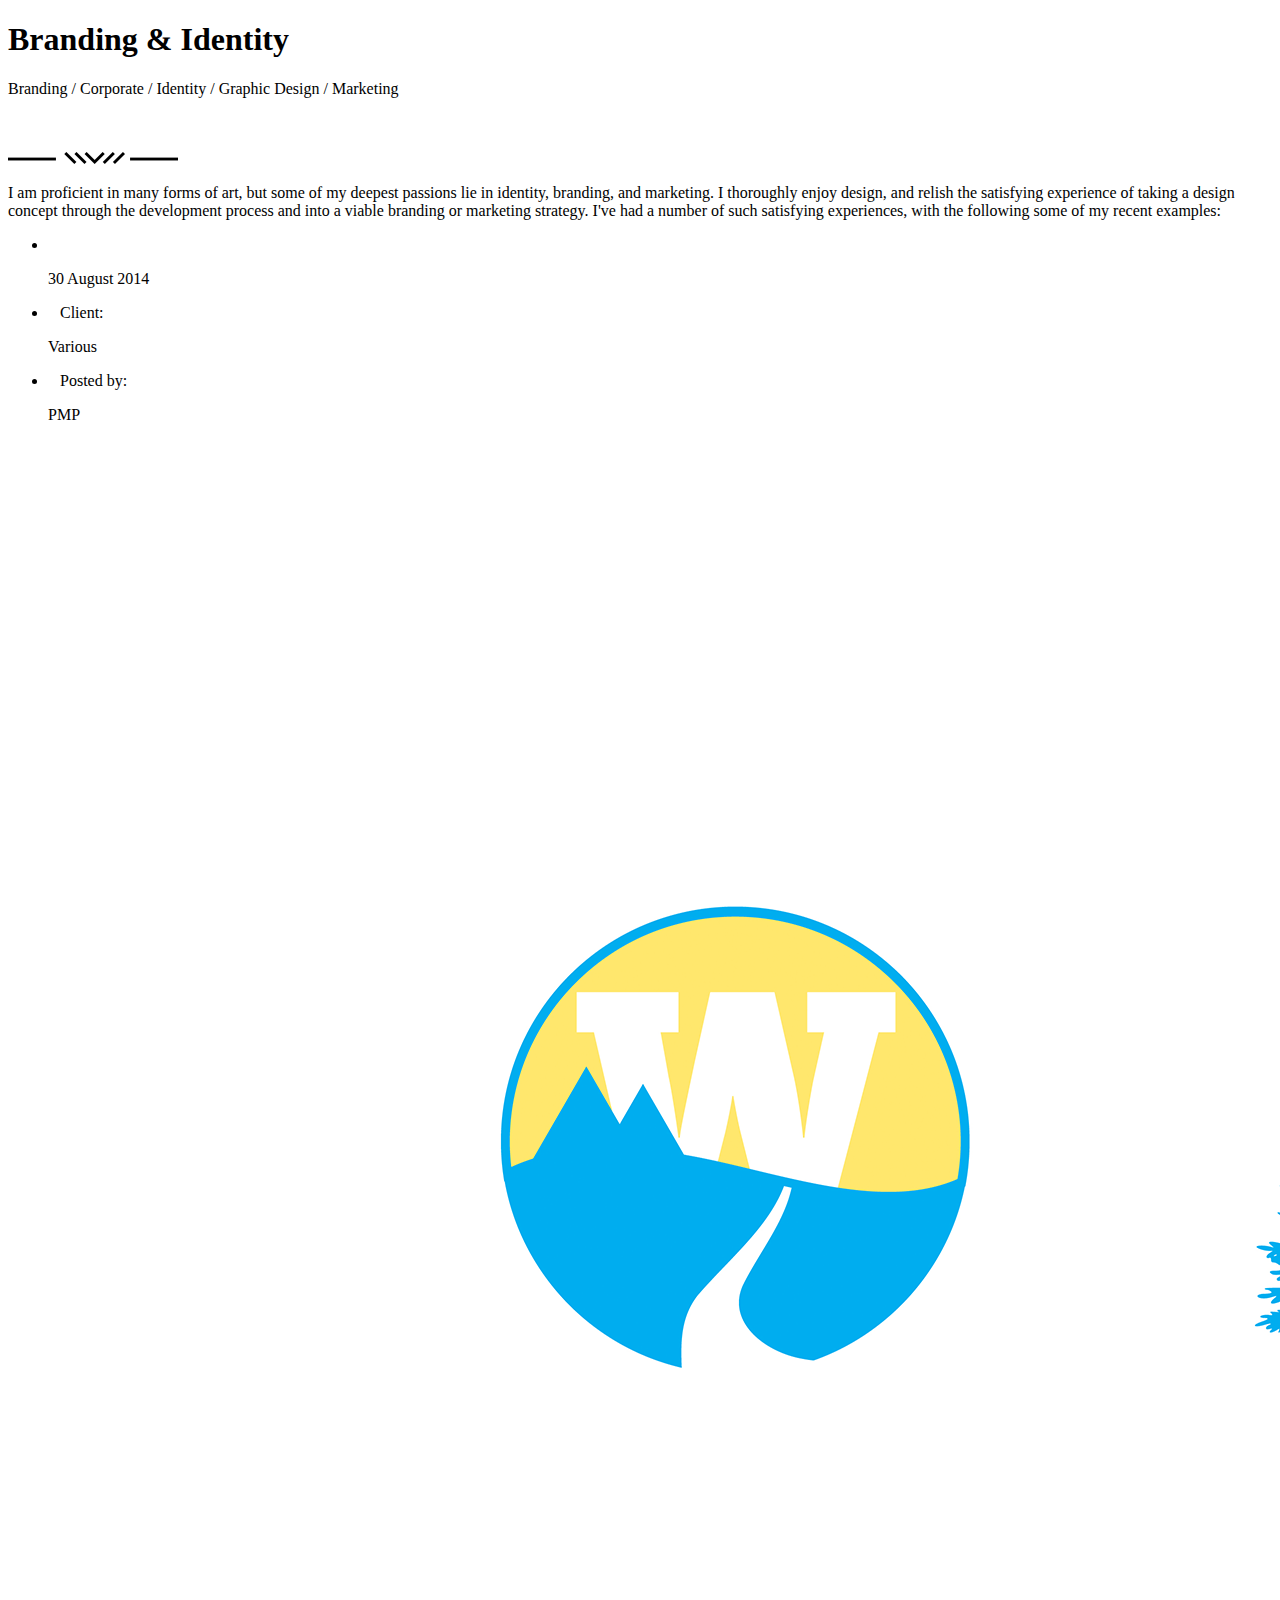
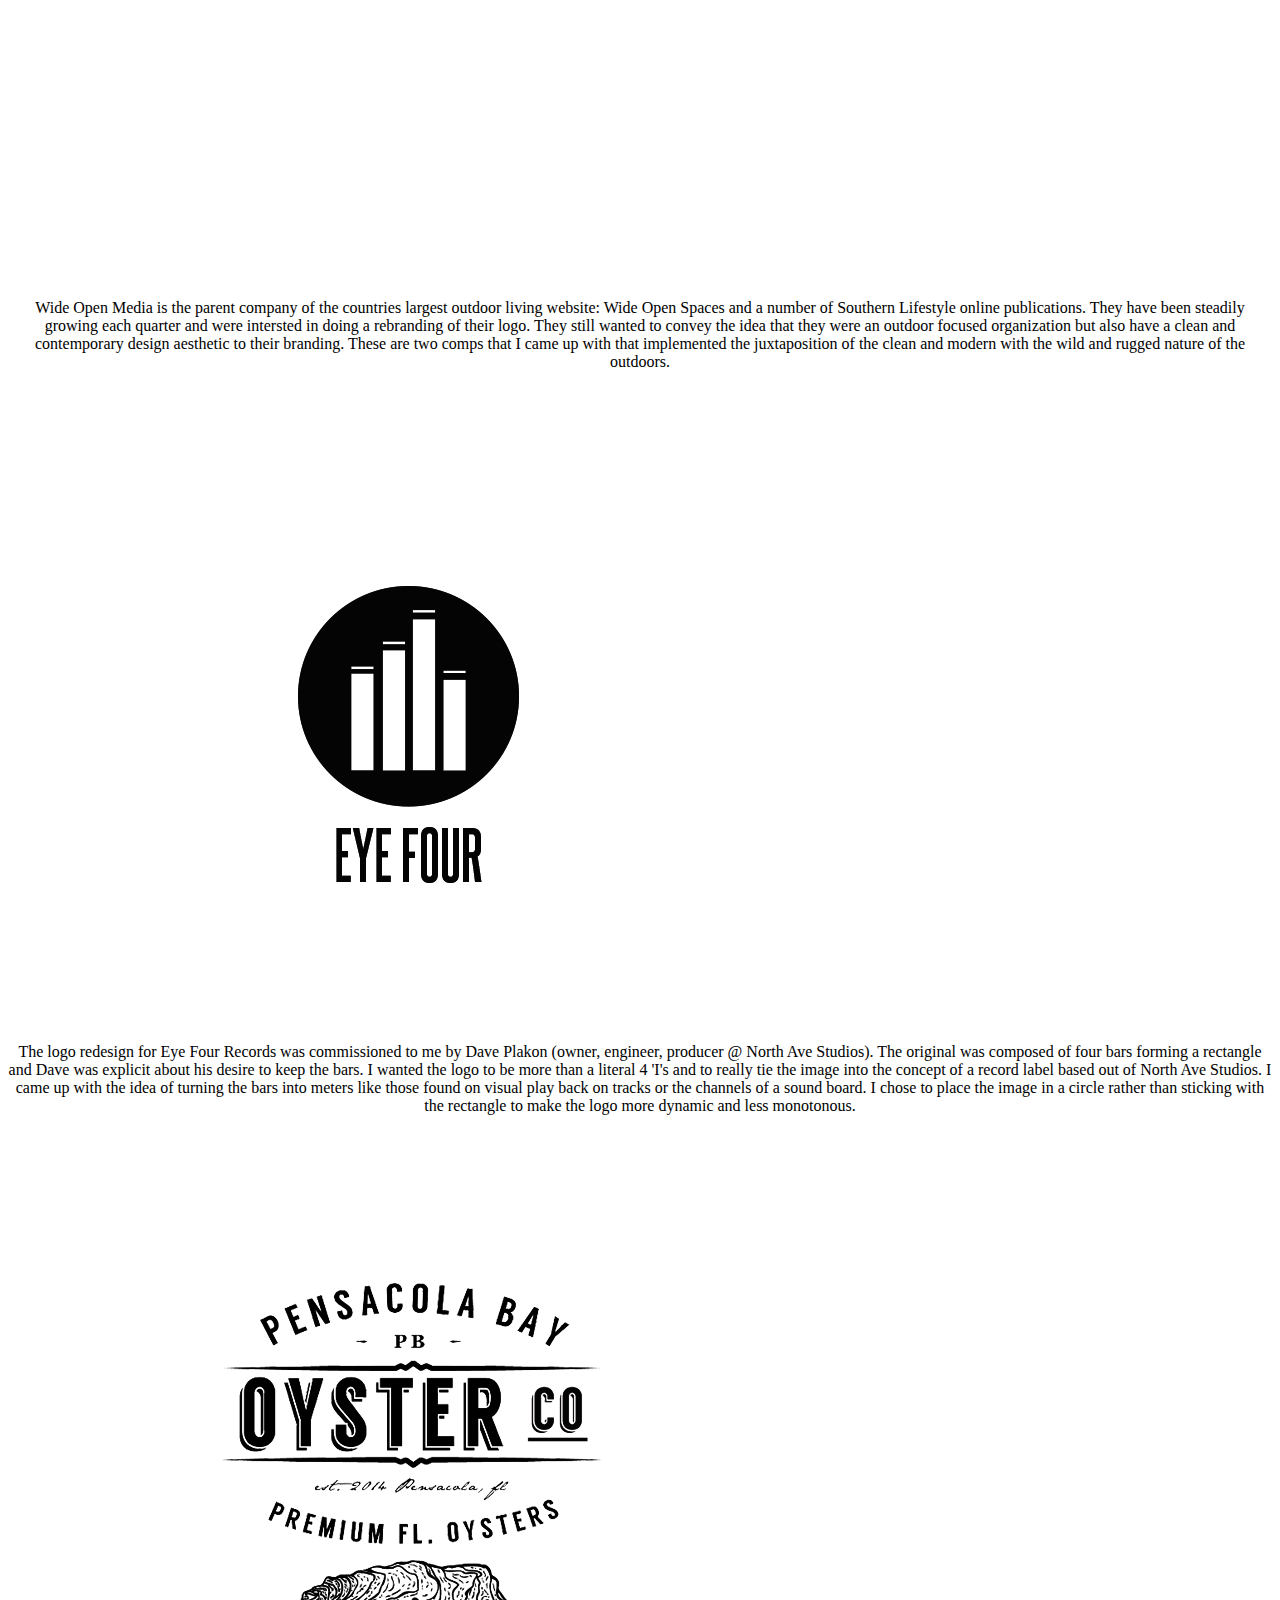
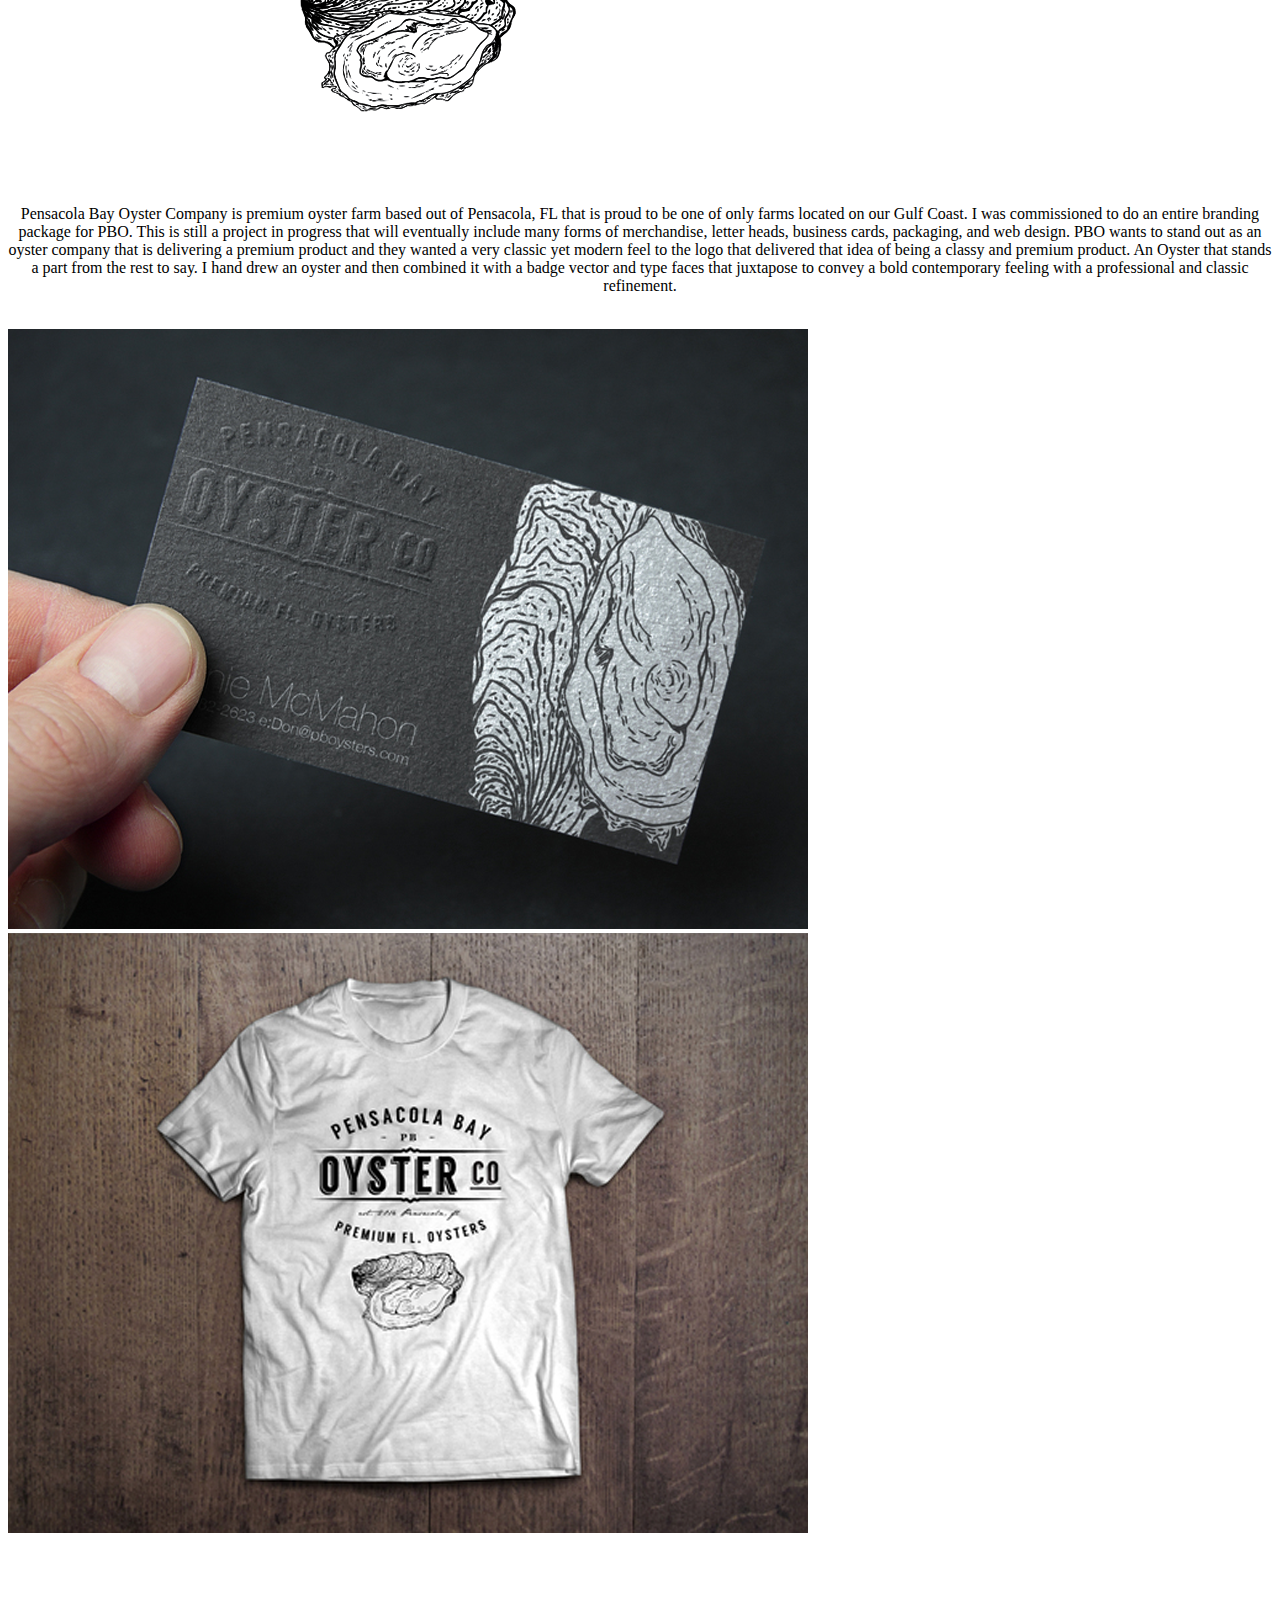
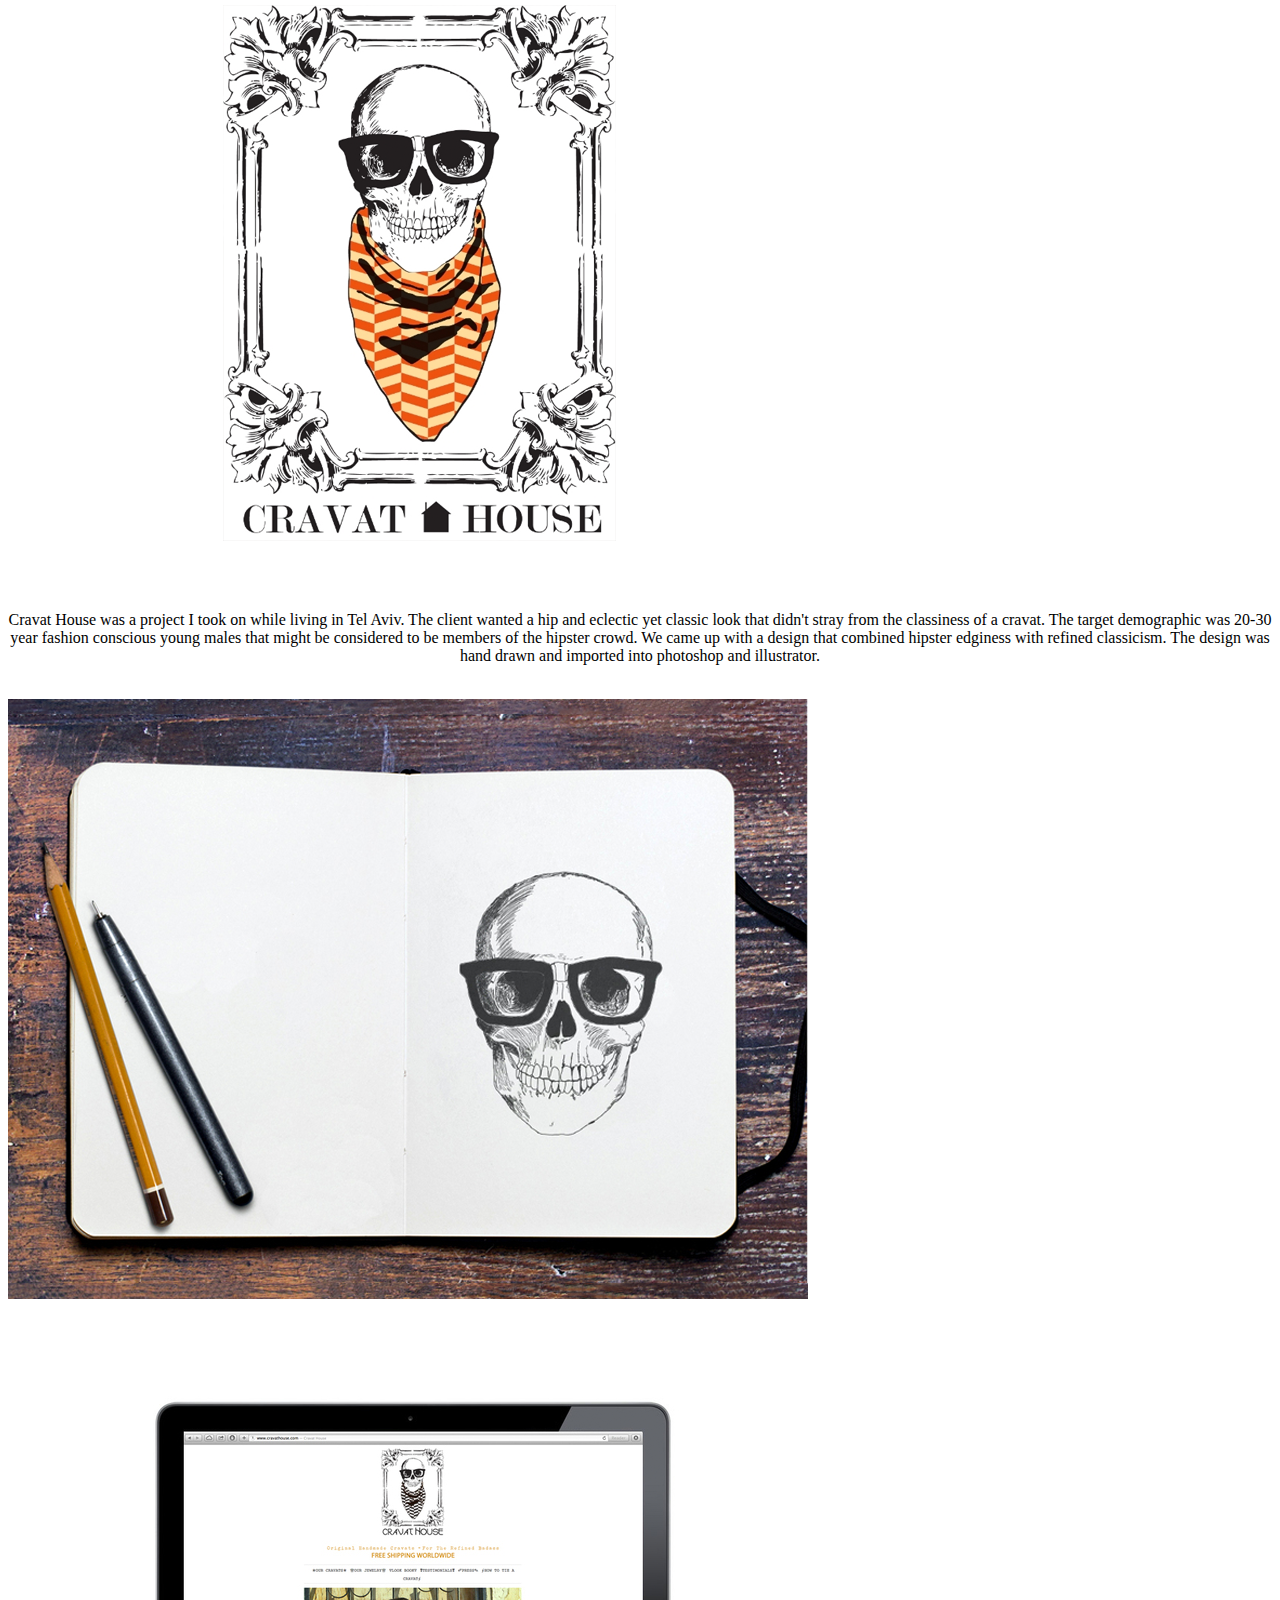
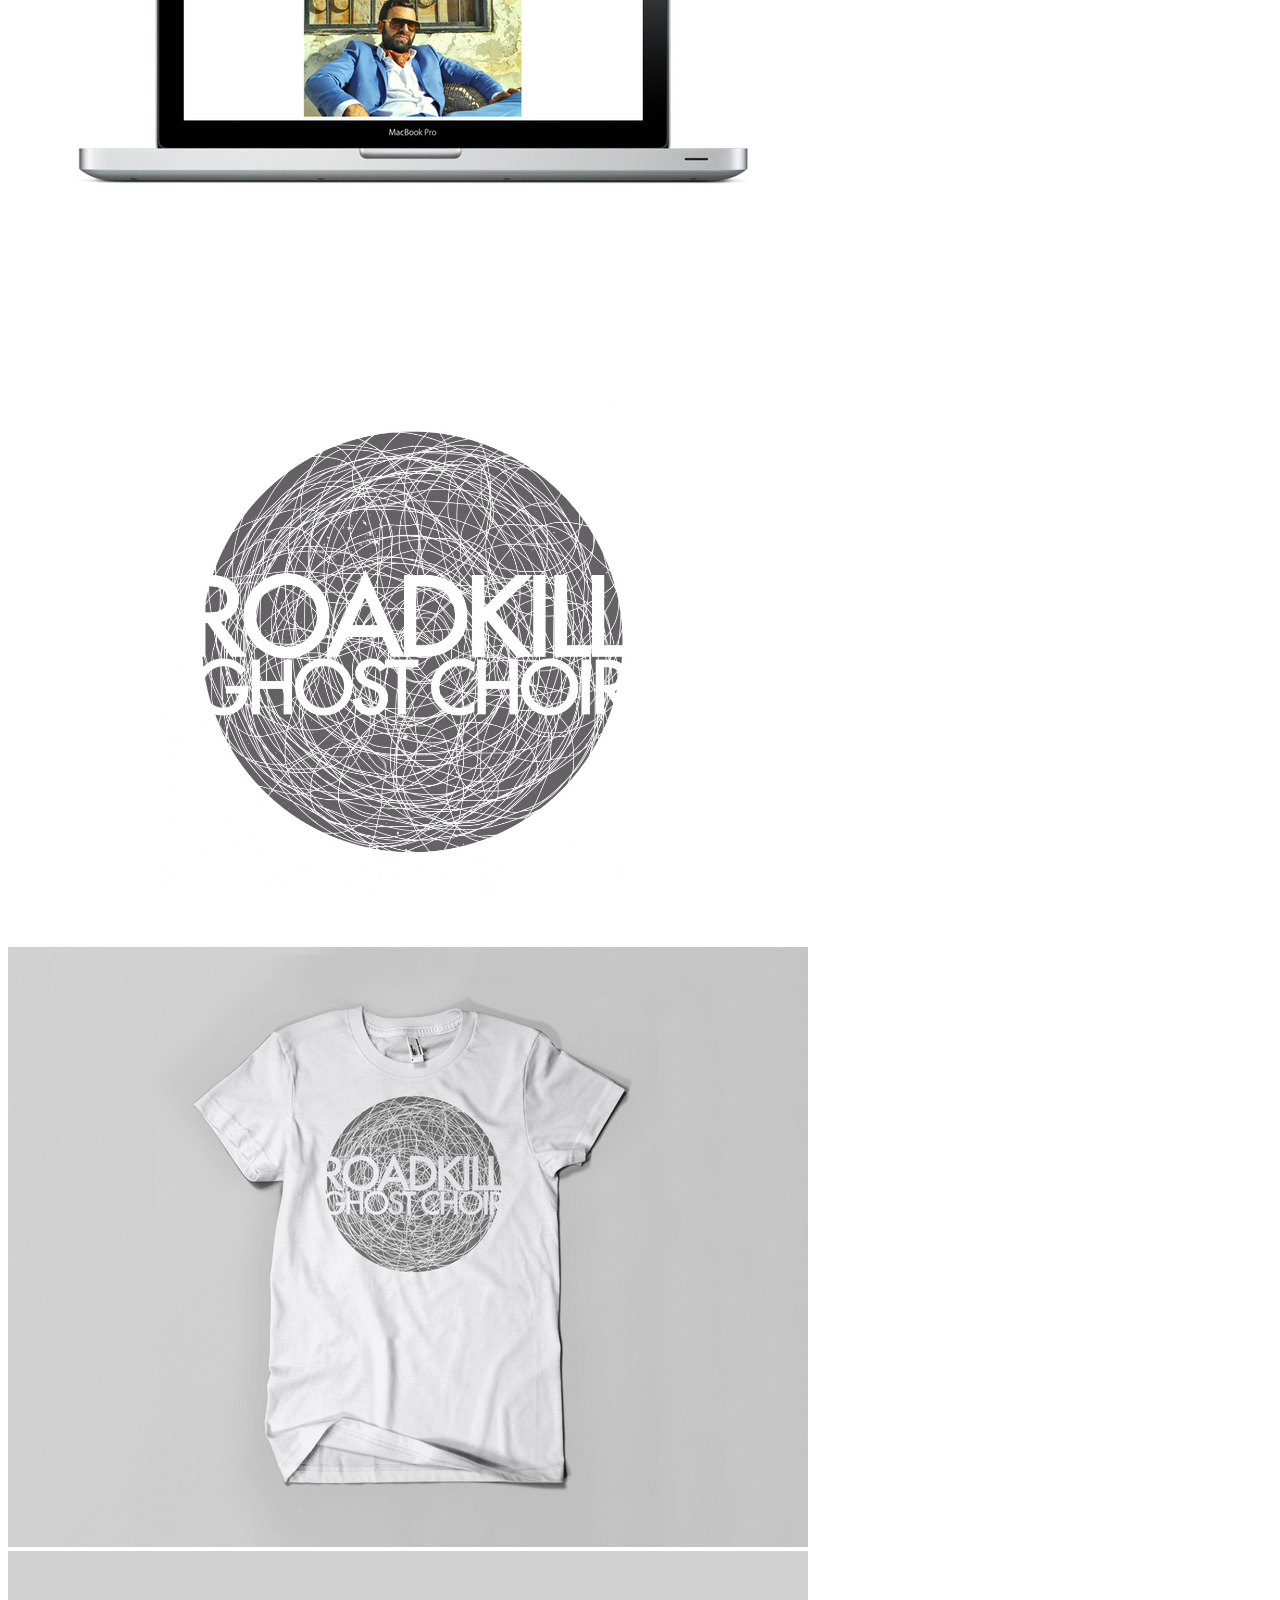
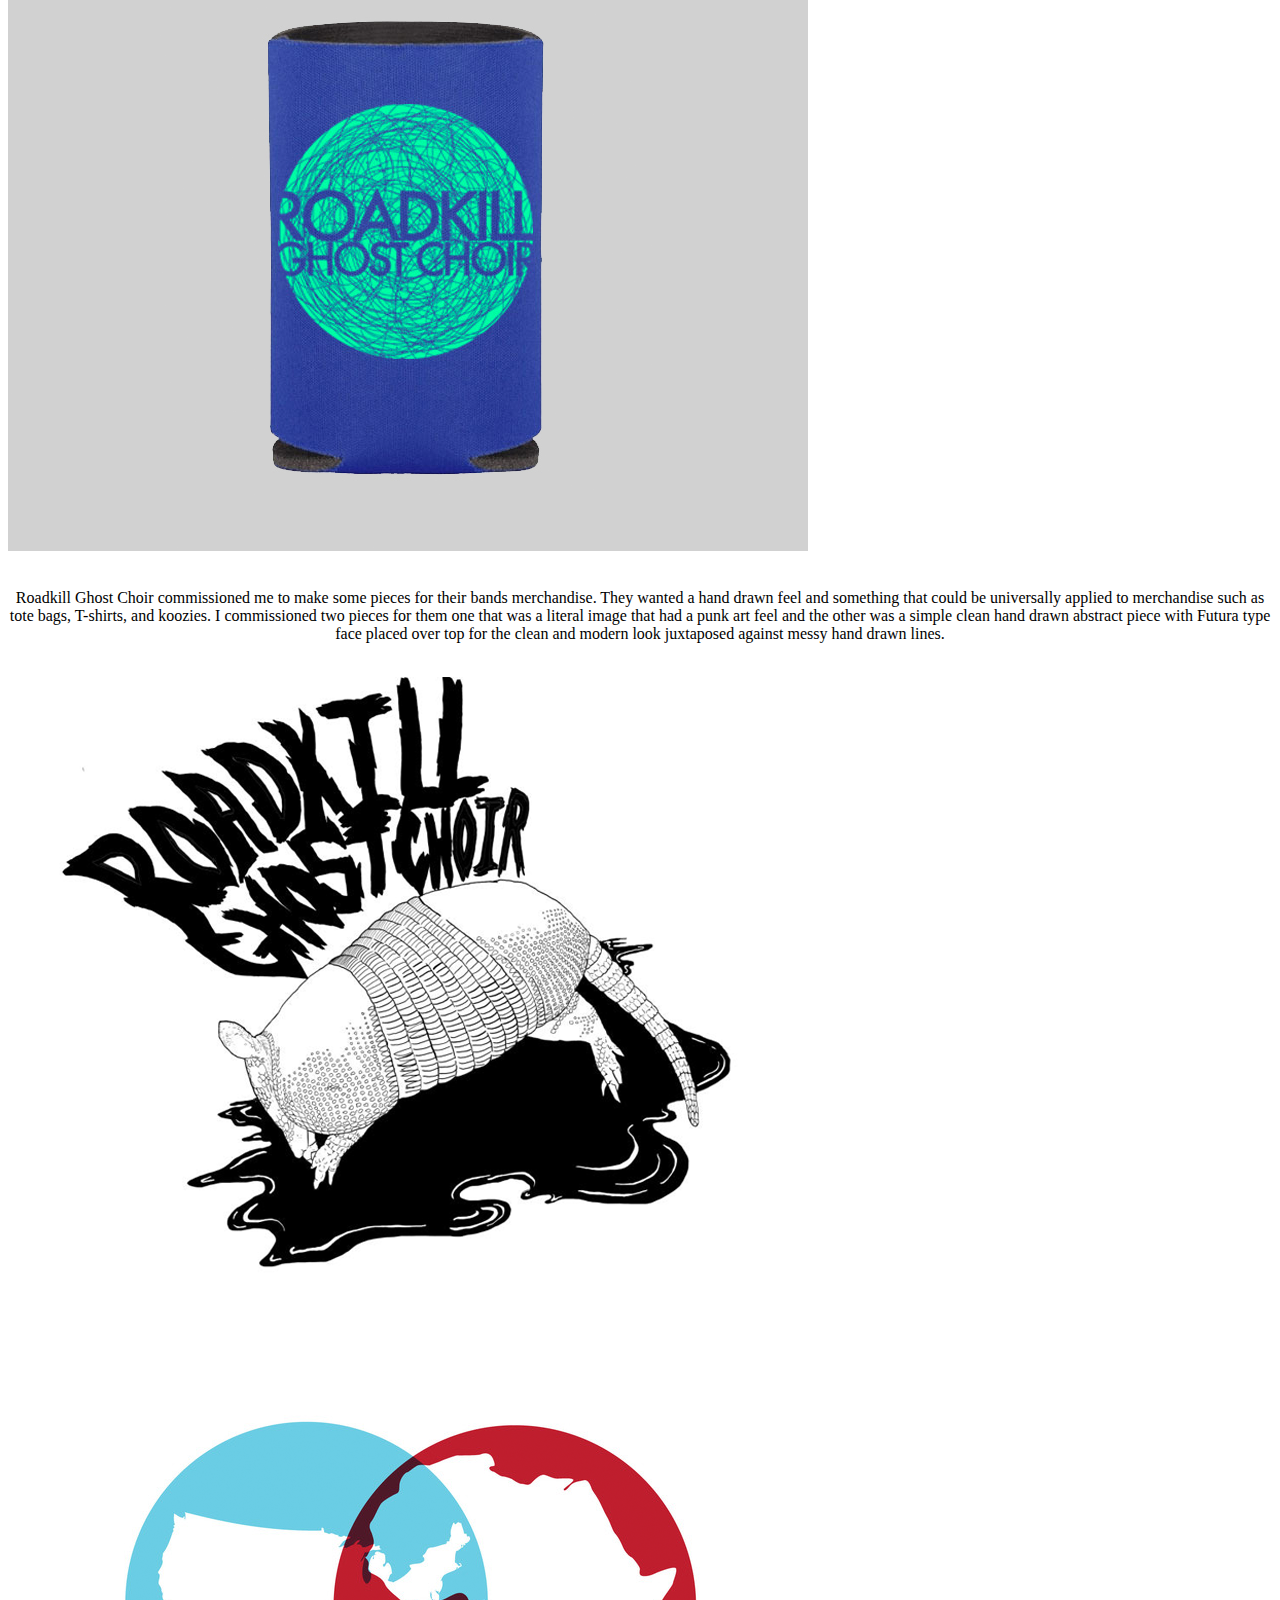
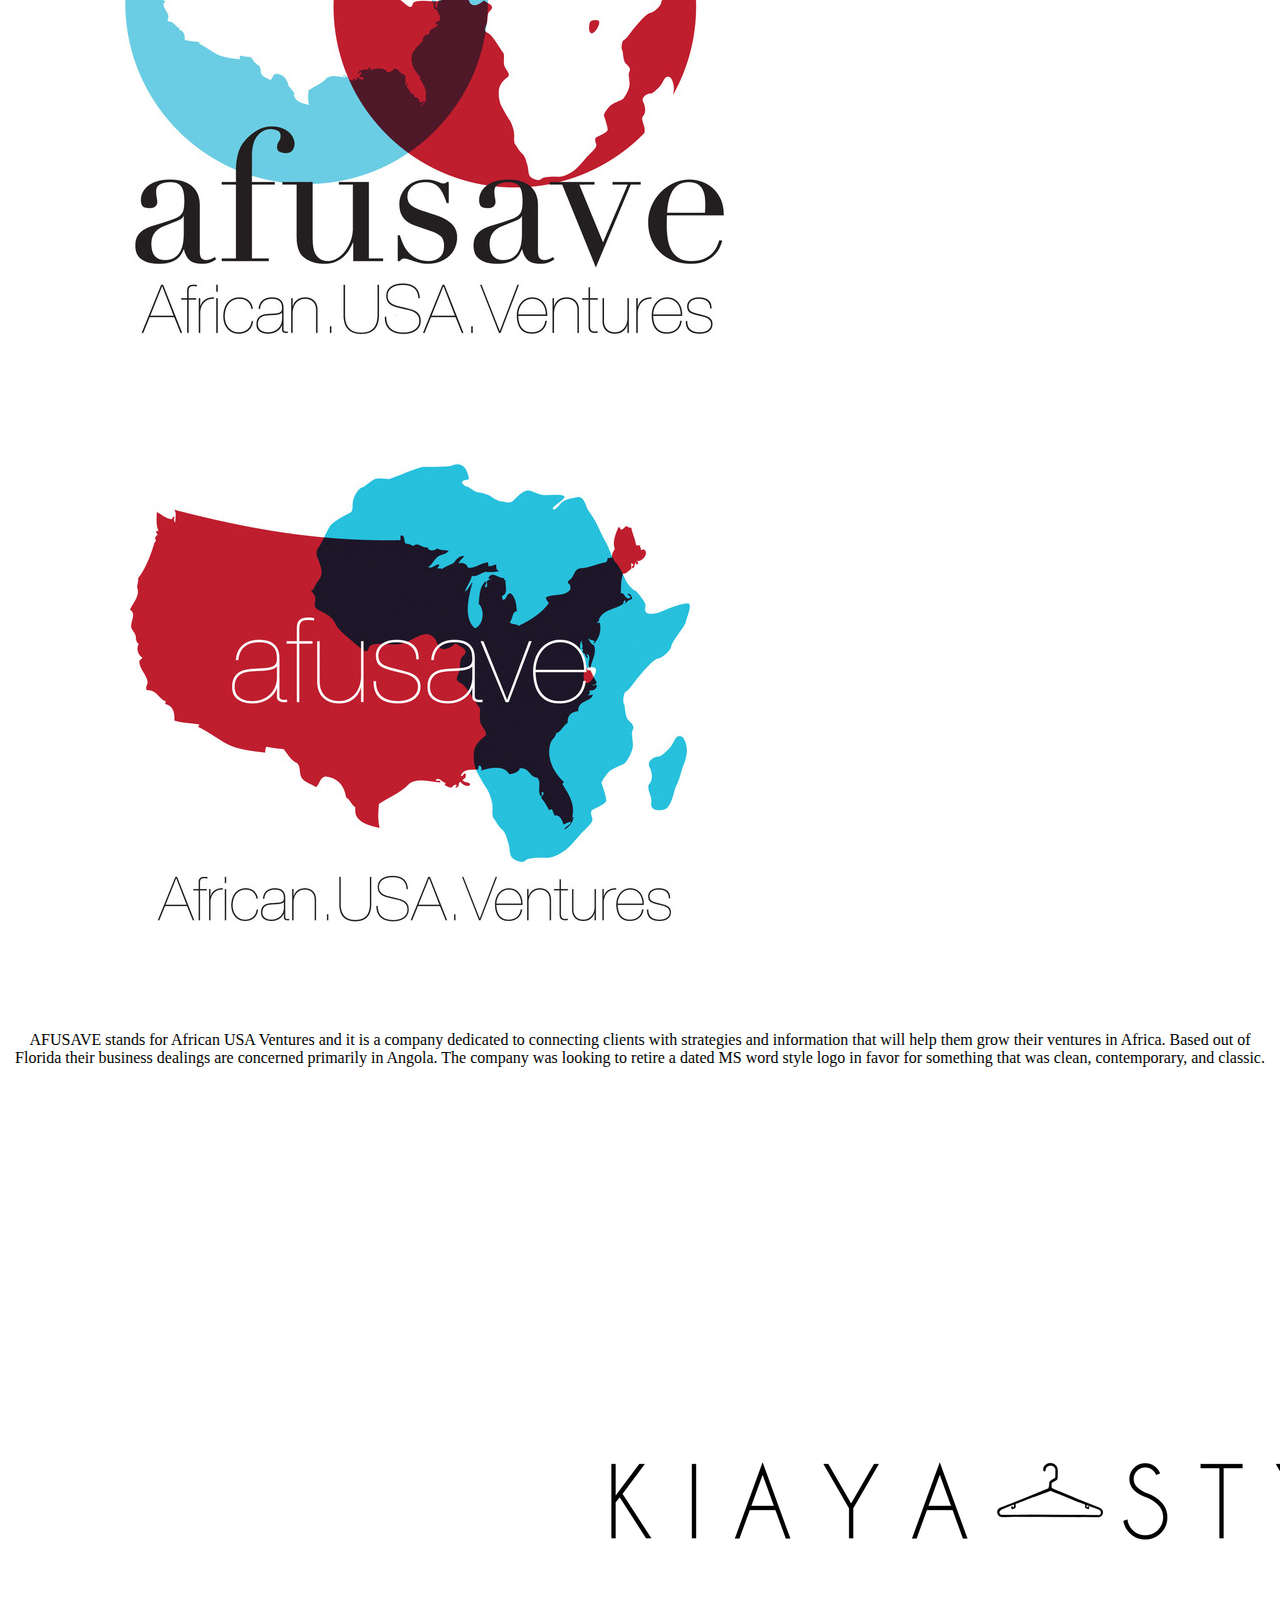
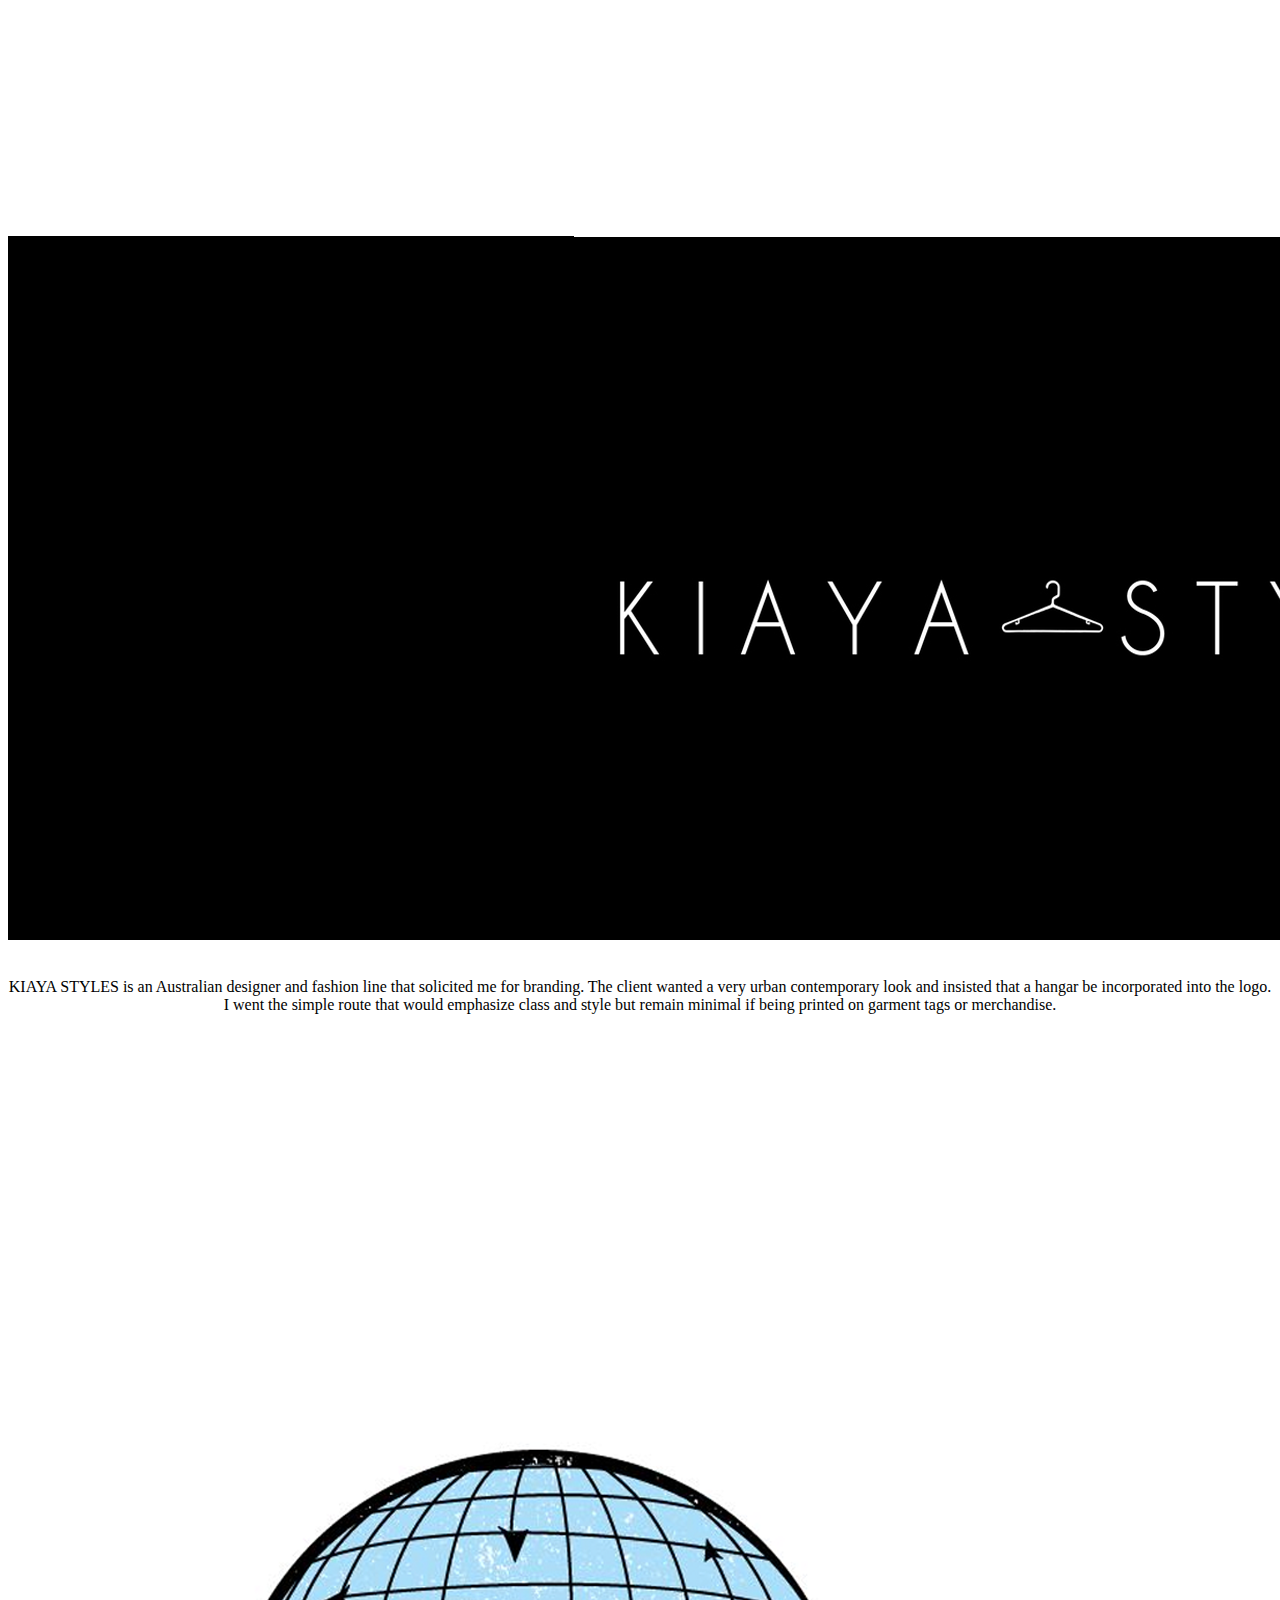
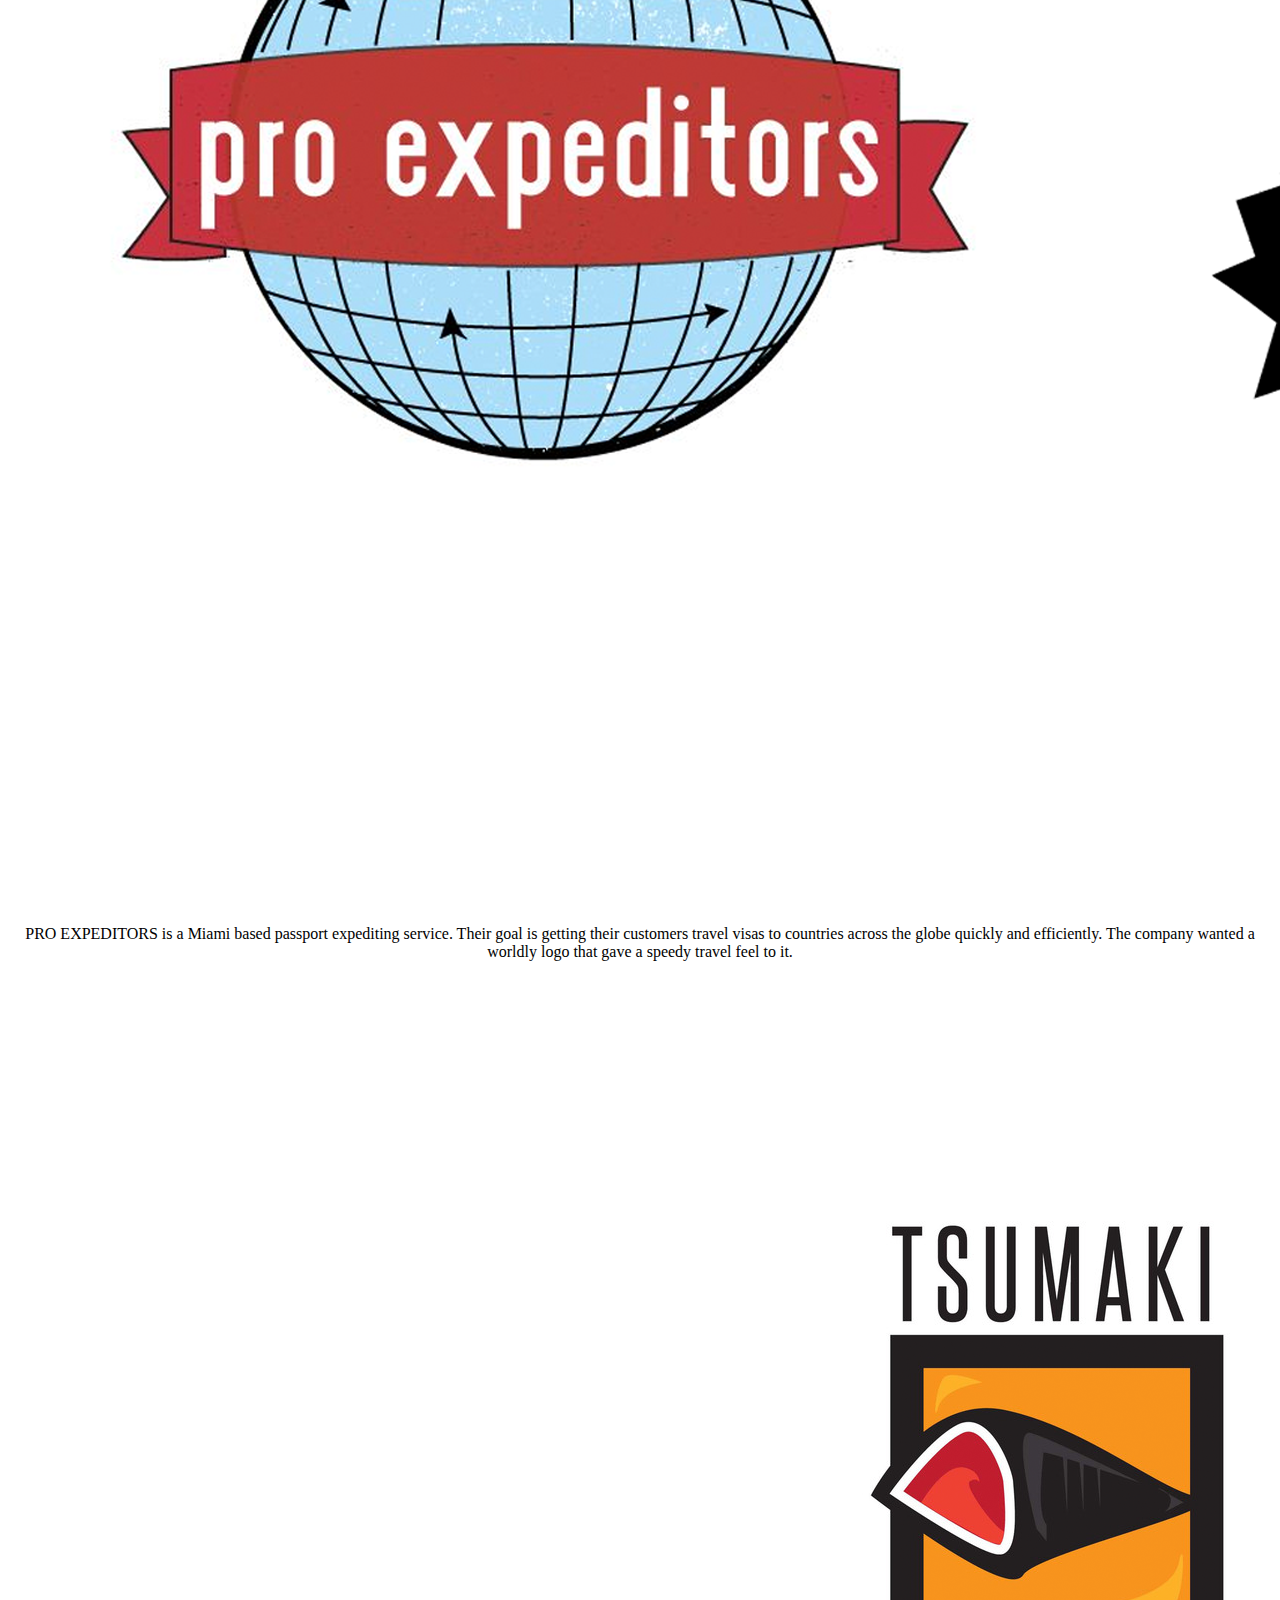
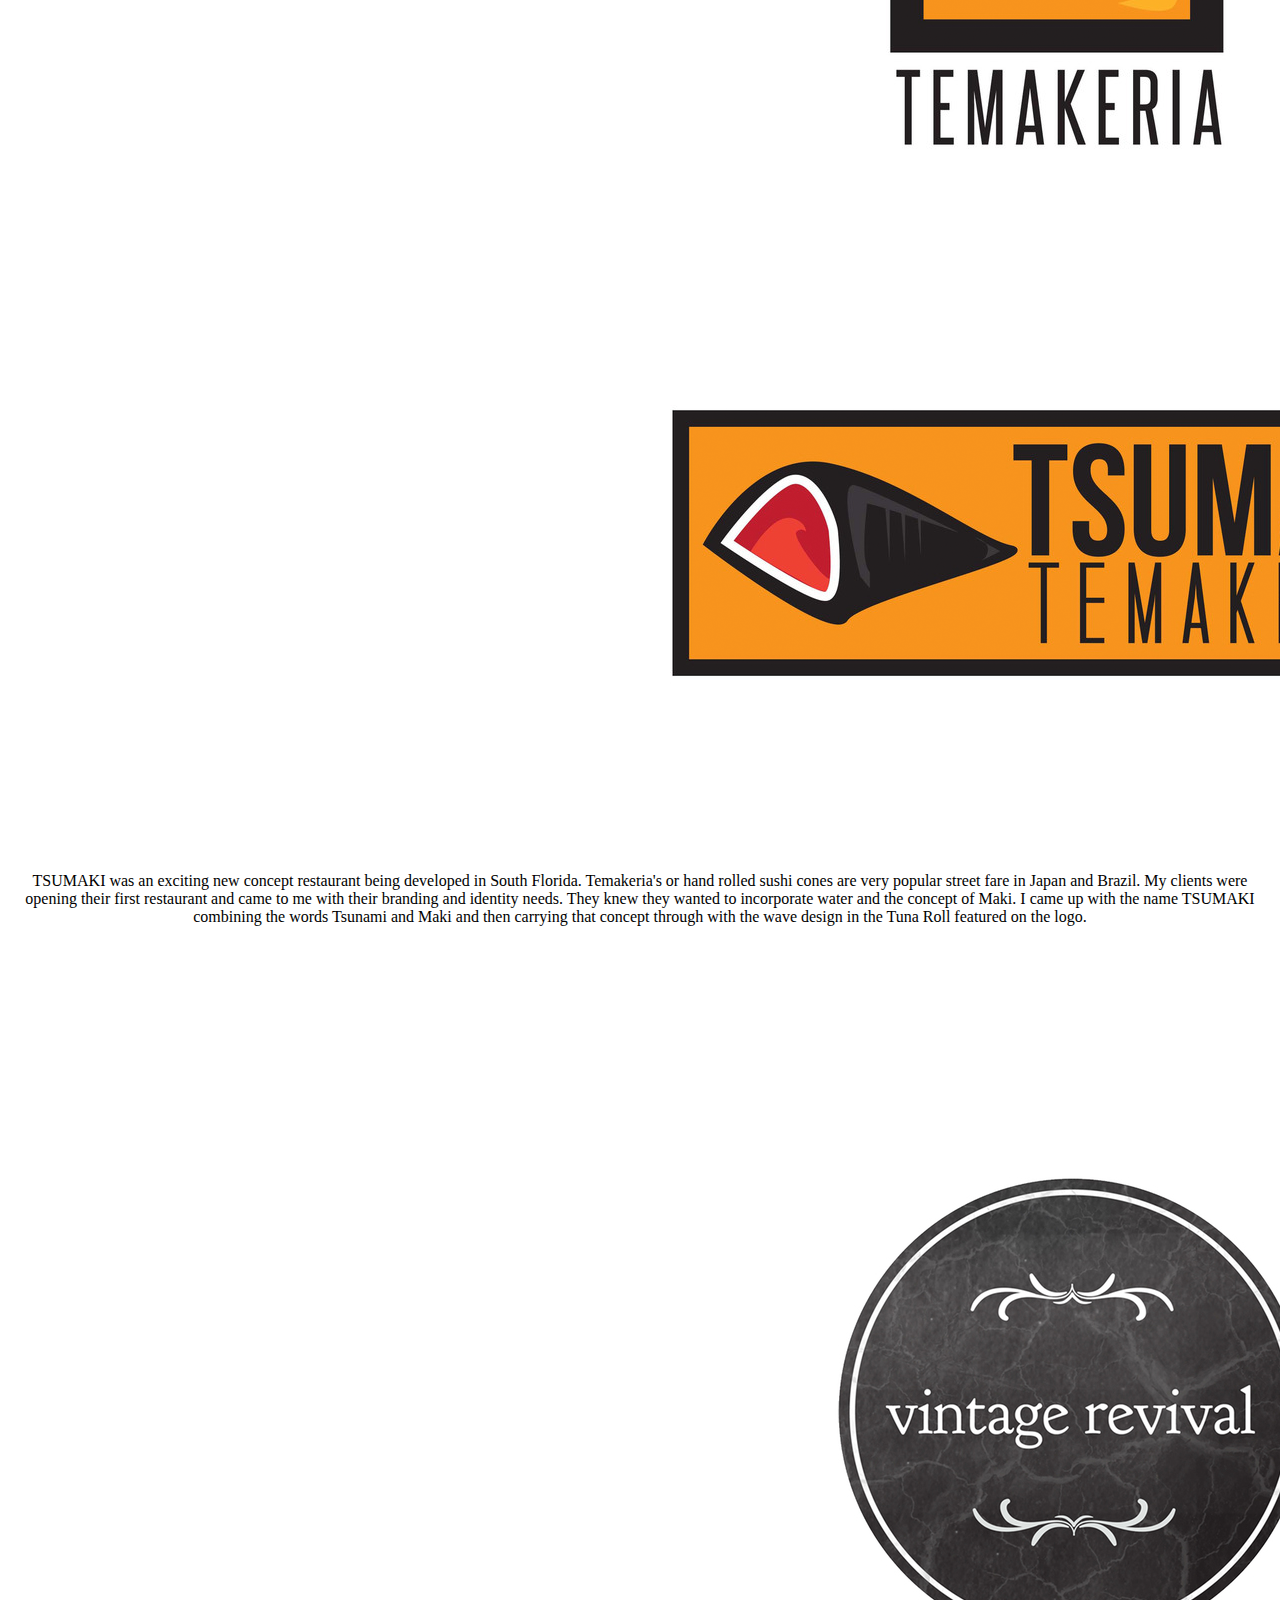
<file: branding-identity.html>
<!DOCTYPE html>
<html lang="en">

<head>
    <title>Branding &amp; Identity</title>
    <meta content="width=device-width, initial-scale=1.0" name="viewport">
    <meta http-equiv="Content-Type" content="text/html; charset=UTF-8">
    <meta name="author" content=""/>
</head>


<body>


    <div id="transmitter">

        <section id="singlePageIntro">
            <div class="container">
                <div class="row text-center">
                    <h1>Branding &amp; Identity</h1>
                    <p>
                        Branding / Corporate / Identity / Graphic Design / Marketing
                    </p>
                    <br><br>
                    
                    <div class="clearfix"></div>
                    <img class="center-block img-responsive separator" src="img/separatorBlack.png" alt="Separator">

                </div>
            </div>
        </section>


        <!--section-->
        <section id="singlePageContent" class="white">
            <div class="container">

                <!--content-->
                <div class="content">

                    <div class="row">

                        <div class="col-xs-12 col-sm-12 col-md-9 col-lg-9">
                            <!-- article-->
                            <div id="post">

                                <div id="caption">

                                    <p class="excerpt">I am proficient in many forms of art, but some of my deepest passions lie in identity, branding, and marketing.  I thoroughly enjoy design, and relish the satisfying experience of taking a design concept through the development process and into a viable branding or marketing strategy. I've had a number of such satisfying experiences, with the following some of my recent examples:
                                    </p>

                                    
                                   

                                </div>
                            </div>
                            <!-- end article-->
                        </div>

                        <!--  info -->
                        <div class="col-xs-12 col-sm-12 col-md-3 col-lg-3">

                            <div class="singleProjectInfo">
                                <ul class="list">
                                    <li>
                                        <i class="fa fa-clock-o"></i>&nbsp;&nbsp;&nbsp;<p class="bold">30 August 2014</p>
                                    </li>

                                    <li>
                                        <i class="fa fa-info-circle"></i>&nbsp;&nbsp;&nbsp;Client: <p class="bold">Various</p>
                                    </li>

                                    <li>
                                        <i class="fa fa-user"></i>&nbsp;&nbsp;&nbsp;Posted by: <p class="bold">PMP</p>
                                    </li>
                                </ul>
                            </div>

                        </div>
                        <!--  end info -->

                    </div>

                    <div class="row singleImageWrapper" data-scroll-reveal="enter top move 30px over 1s after 0.2s">
                        <div class="col-md-12">
                            <img src="portfolio/wide_open.png" alt="Wide Open Logo" class="img-responsive center-block">
                        </div>
                    </div>
                    </br>
                    <p align="center">Wide Open Media is the parent company of the countries largest outdoor living website: Wide Open Spaces and a number of Southern Lifestyle online publications. They have been steadily growing each quarter and were intersted in doing a rebranding of their logo. They still wanted to convey the idea that they were an outdoor focused organization but also have a clean and contemporary design aesthetic to their branding. These are two comps that I came up with that implemented the juxtaposition of the clean and modern with the wild  and rugged nature of the outdoors. </p>

                    </br>
                    </br>




                    <div class="row singleImageWrapper" data-scroll-reveal="enter top move 30px over 1s after 0.2s">
                        <div class="col-md-12">
                            <img src="portfolio/eye_four.png" alt="Eye Four Logo" class="img-responsive center-block">
                        </div>
                    </div>

                    <p align="center">The logo redesign for Eye Four Records was commissioned to me by Dave Plakon (owner, engineer, producer @ North Ave Studios). The original was composed of four bars forming a rectangle and Dave was explicit about his desire to keep the bars. I wanted the logo to be more than a literal 4 'I's and to really tie the image into the concept of a record label based out of North Ave Studios. I came up with the idea of turning the bars into meters like those found on visual play back on tracks or the channels of a sound board. I chose to place the image in a circle rather than sticking with the rectangle to make the logo more dynamic and less monotonous. </p>

                    </br>
                    </br>
                     <div class="row singleImageWrapper" data-scroll-reveal="enter top move 30px over 1s after 0.2s">
                        <div class="col-md-12">
                            <img src="portfolio/pbo_logo.png" alt="PBO Logo" class="img-responsive center-block">
                        </div>
                    </div>
                    </br>

                    <p align="center">Pensacola Bay Oyster Company is premium oyster farm based out of Pensacola, FL that is proud to be one of only farms located on our Gulf Coast. I was commissioned to do an entire branding package for PBO. This is still a project in progress that will eventually include many forms of merchandise, letter heads, business cards, packaging, and web design. PBO wants to stand out as an oyster company that is delivering a premium product and they wanted a very classic yet modern feel to the logo that delivered that idea of being a classy and premium product. An Oyster that stands a part from the rest to say. I hand drew an oyster and then combined it with a badge vector and type faces that juxtapose to convey a bold contemporary feeling with a professional and classic refinement. 
                                                                                                </p>
                    </br>


                    <div class="row singleImageWrapper" data-scroll-reveal="enter top move 30px over 1s after 0.2s">
                        <div class="col-md-6">
                            <img src="portfolio/pbo_card.png" alt="PBO Card" class="img-responsive center-block">
                        </div>
                        <div class="col-md-6">
                            <img src="portfolio/pbo_shirt.png" alt="PBO Shirt" class="img-responsive center-block">
                        </div>
                    </div>

                     </br>
                    </br>

                     <div class="row singleImageWrapper" data-scroll-reveal="enter top move 30px over 1s after 0.2s">
                        <div class="col-md-12">
                            <img src="portfolio/cravat_house.png" alt="Cravat House" class="img-responsive center-block">
                        </div>
                    </div>
                    </br>

                    <p align="center">Cravat House was a project I took on while living in Tel Aviv. The client wanted a hip and eclectic yet classic look that didn't stray from the classiness of a cravat. The target demographic was 20-30 year fashion conscious young males that might be considered to be members of the hipster crowd. We came up with a design that combined hipster edginess with refined classicism. The design was hand drawn and imported into photoshop and illustrator.  
                                                                                                </p>
                    </br>


                    <div class="row singleImageWrapper" data-scroll-reveal="enter top move 30px over 1s after 0.2s">
                        <div class="col-md-6">
                            <img src="portfolio/cravat_sketch.png" alt="Cravat Sketch"v class="img-responsive center-block">
                        </div>
                        <div class="col-md-6">
                            <img src="portfolio/cravat_mac.png" alt="Cravat Mac" class="img-responsive center-block">
                        </div>
                    </div>

                    </br>
                    </br>

                     <div class="row singleImageWrapper" data-scroll-reveal="enter top move 30px over 1s after 0.2s">
                        <div class="col-md-12">
                            <img src="portfolio/RKGC.png" alt="RKGC Logo" class="img-responsive center-block">
                        </div>
                    </div>

                    <div class="row singleImageWrapper" data-scroll-reveal="enter top move 30px over 1s after 0.2s">
                        <div class="col-md-6">
                            <img src="portfolio/rkgc_shirt.png" alt="RKGC Shirt" class="img-responsive center-block">
                        </div>
                        <div class="col-md-6">
                            <img src="portfolio/rkgc_coozie.png" alt="RKGV Coozie" class="img-responsive center-block">
                        </div>
                    </div>
                    </br>

                    <p align="center">Roadkill Ghost Choir commissioned me to make some pieces for their bands merchandise. They wanted a hand drawn feel and something that could be universally applied to merchandise such as tote bags, T-shirts, and koozies. I commissioned two pieces for them one that was a literal image that had a punk art feel and the other was a simple clean hand drawn abstract piece with Futura type face placed over top for the clean and modern look juxtaposed against messy hand drawn lines.  
                                                                                                </p>
                    </br>
                     <div class="row singleImageWrapper" data-scroll-reveal="enter top move 30px over 1s after 0.2s">
                        <div class="col-md-12">
                            <img src="portfolio/rkgc_dillo.png" alt="RKGC Armadillo" class="img-responsive center-block">
                        </div>
                    </div>

                    </br>
                    </br>
                    </br>
                    </br>
                    </br>
                    </br>

                     <div class="row singleImageWrapper" data-scroll-reveal="enter top move 30px over 1s after 0.2s">
                        <div class="col-md-6">
                            <img src="portfolio/afusave_one.png" alt="AFUSAVE Logo " class="img-responsive center-block">
                        </div>
                        <div class="col-md-6">
                            <img src="portfolio/afusave_two.png" alt="AFUSAVE Logo" class="img-responsive center-block">
                        </div>
                    </div>
                    </br>
                    <p align="center">AFUSAVE stands for African USA Ventures and it is a company dedicated to connecting clients with strategies and information that will help them grow their ventures in Africa. Based out of Florida their business dealings are concerned primarily in Angola. The company was looking to retire a dated MS word style logo in favor for something that was clean, contemporary, and classic.</p>

                     </br>
                    </br>

                    <div class="row singleImageWrapper" data-scroll-reveal="enter top move 30px over 1s after 0.2s">
                        <div class="col-md-12">
                            <img src="portfolio/kiaya.png" alt="Kiaya Logo" class="img-responsive center-block">
                        </div>
                    </div>
                    </br>
                    <p align="center">KIAYA STYLES is an Australian designer and fashion line that solicited me for branding. The client wanted a very urban contemporary look and insisted that a hangar be incorporated into the logo. I went the simple route that would emphasize class and style but remain minimal if being printed on garment tags or merchandise. </p>

                    </br>
                    </br>

                    <div class="row singleImageWrapper" data-scroll-reveal="enter top move 30px over 1s after 0.2s">
                        <div class="col-md-12">
                            <img src="portfolio/pro_expeditors.png" alt="Pro Expeditors Logo" class="img-responsive center-block">
                        </div>
                    </div>
                    </br>
                    <p align="center">PRO EXPEDITORS is a Miami based passport expediting service. Their goal is getting their customers travel visas to countries across the globe quickly and efficiently. The company wanted a worldly logo that gave a speedy travel feel to it. </p>

                    </br>
                    </br>

                    <div class="row singleImageWrapper" data-scroll-reveal="enter top move 30px over 1s after 0.2s">
                        <div class="col-md-12">
                            <img src="portfolio/tsumaki.png" alt="Tsumaki Logo" class="img-responsive center-block">
                        </div>
                    </div>
                    </br>
                    <p align="center">TSUMAKI was an exciting new concept restaurant being developed in South Florida. Temakeria's or hand rolled sushi cones are very popular street fare in Japan and Brazil. My clients were opening their first restaurant and came to me with their branding and identity needs. They knew they wanted to incorporate water and the concept of Maki. I came up with the name TSUMAKI combining the words Tsunami and Maki and then carrying that concept through with the wave design in the Tuna Roll featured on the logo.  </p>

                    </br>
                    </br>

                    <div class="row singleImageWrapper" data-scroll-reveal="enter top move 30px over 1s after 0.2s">
                        <div class="col-md-12">
                            <img src="portfolio/vintage_revival.png" alt="Vintage Revival" class="img-responsive center-block">
                        </div>
                    </div>
                    </br>
                    <p align="center">Vintage Revival is an Etsy shop that solicited me for work. The client wanted a very simple but antique and vintage design. I came up with a basic aged medallion logo combination.   </p>

                    </br>
                    </br>






                </div>
                <!--end content-->

            </div> <!-- /container -->

        </section>
        <!--end section-->

    </div>

    <script src="js/overlay.js"></script>
</body>

</html>
</file>
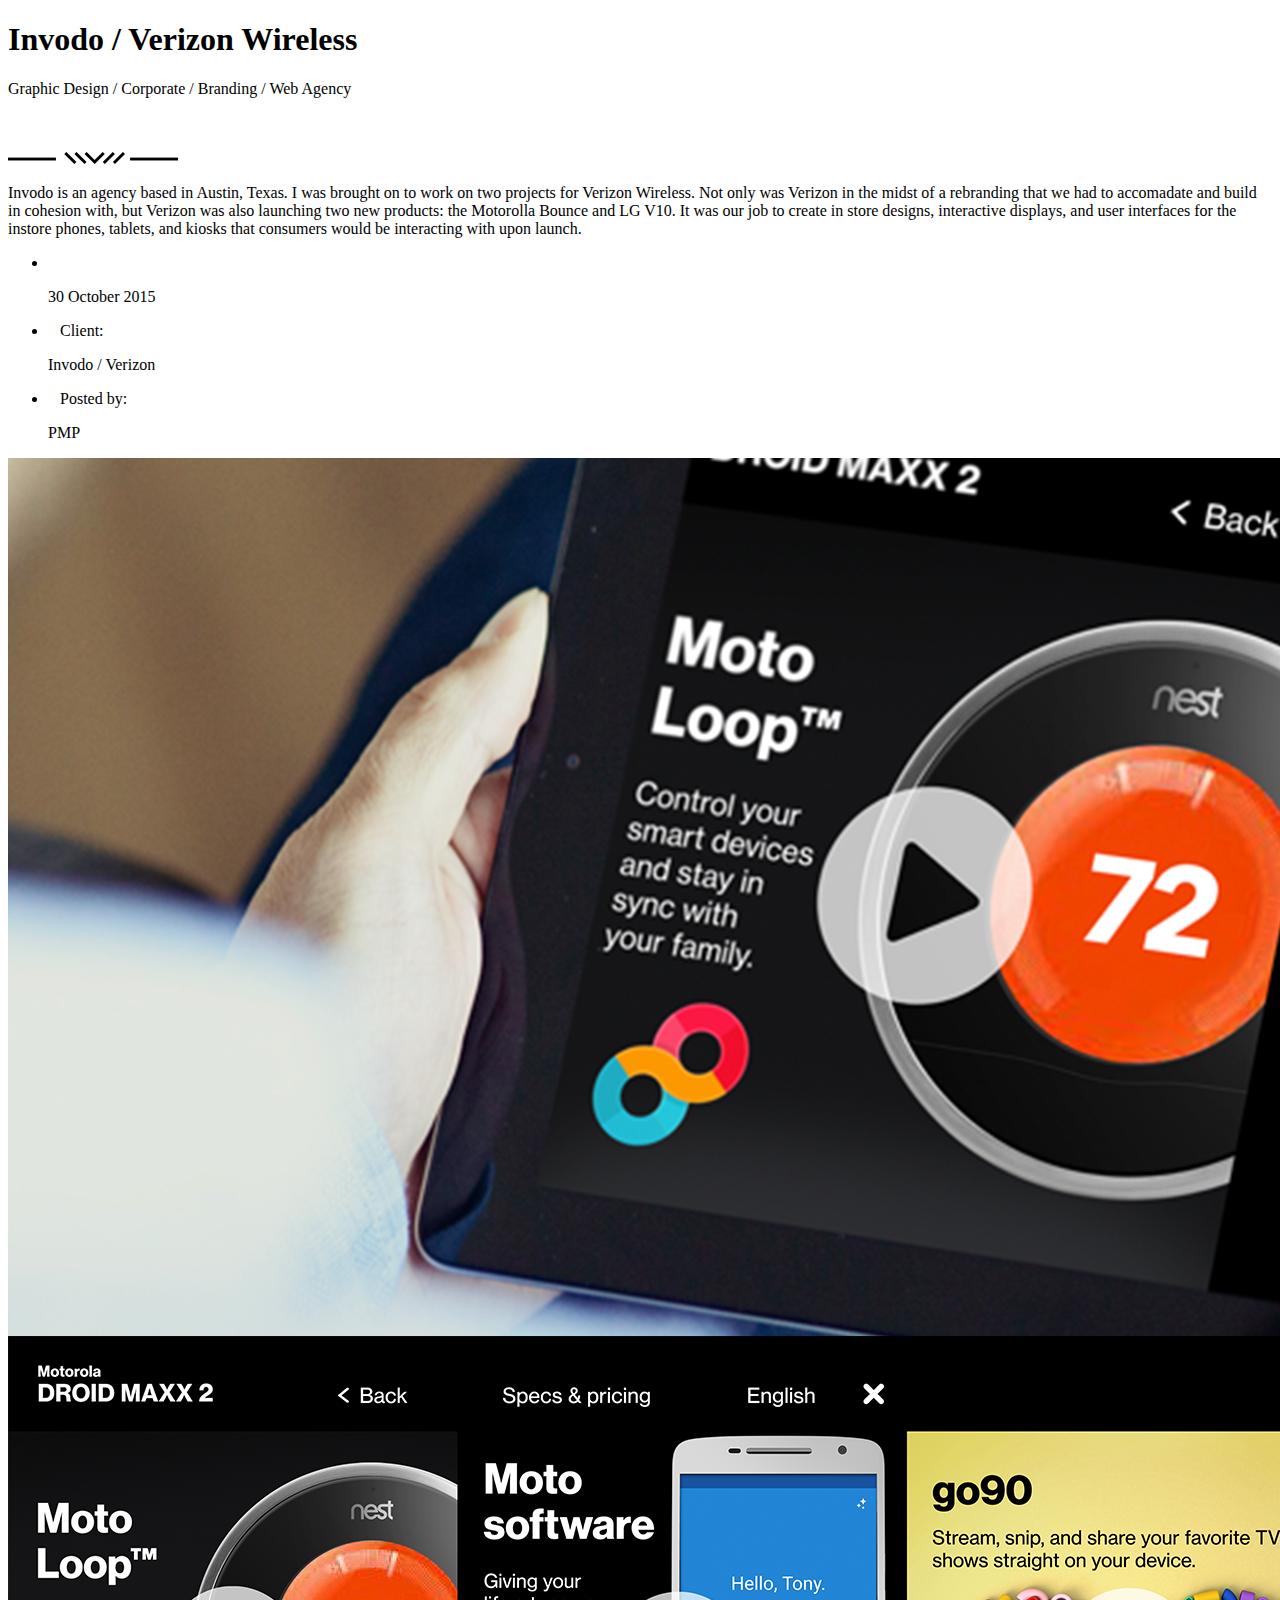
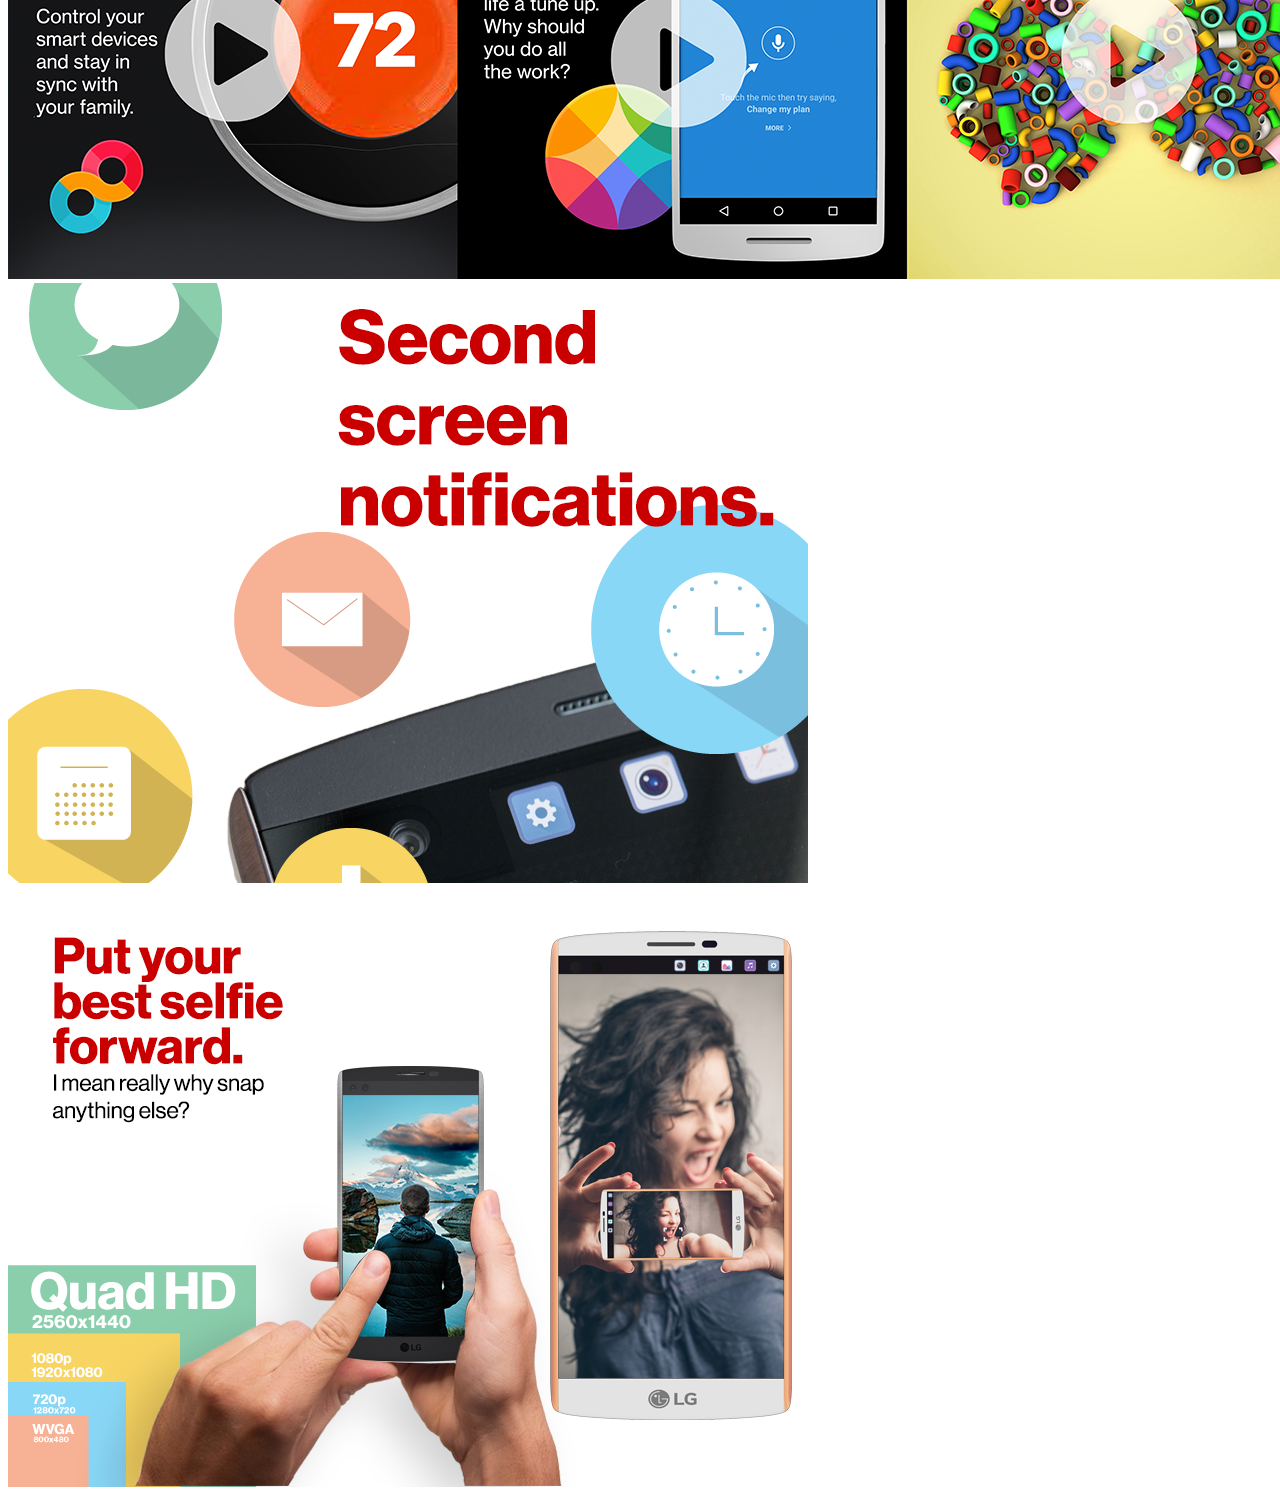
<file: invodo-verizon.html>
<!DOCTYPE html>
<html lang="en">

<head>
    <title>Invodo / Verizon Wireless</title>
    <meta content="width=device-width, initial-scale=1.0" name="viewport">
    <meta http-equiv="Content-Type" content="text/html; charset=UTF-8">
    <meta name="author" content=""/>
</head>


<body>


    <div id="transmitter">

        <section id="singlePageIntro">
            <div class="container">
                <div class="row text-center">
                    <h1>Invodo / Verizon Wireless</h1>
                    <p>
                        Graphic Design / Corporate / Branding / Web Agency
                    </p>
                    <br><br>
                    
                    <div class="clearfix"></div>
                    <img class="center-block img-responsive separator" src="img/separatorBlack.png" alt="Separator">

                </div>
            </div>
        </section>


        <!--section-->
        <section id="singlePageContent" class="white">
            <div class="container">

                <!--content-->
                <div class="content">

                    <div class="row">

                        <div class="col-xs-12 col-sm-12 col-md-9 col-lg-9">
                            <!-- article-->
                            <div id="post">

                                <div id="caption">

                                    <p class="excerpt"> Invodo is an agency based in Austin, Texas. I was brought on to work on two projects for Verizon Wireless. Not only was Verizon in the midst of a rebranding that we had to accomadate and build in cohesion with, but Verizon was also launching two new products: the Motorolla Bounce and LG V10. It was our job to create in store  designs, interactive displays, and user interfaces for the instore phones, tablets, and kiosks that consumers would be interacting with upon launch. 


                                    </p>


                                </div>
                            </div>
                            <!-- end article-->
                        </div>

                        <!--  info -->
                        <div class="col-xs-12 col-sm-12 col-md-3 col-lg-3">

                            <div class="singleProjectInfo">
                                <ul class="list">
                                    <li>
                                        <i class="fa fa-clock-o"></i>&nbsp;&nbsp;&nbsp;<p class="bold">30 October 2015</p>
                                    </li>

                                    <li>
                                        <i class="fa fa-info-circle"></i>&nbsp;&nbsp;&nbsp;Client: <p class="bold">Invodo / Verizon</p>
                                    </li>

                                    <li>
                                        <i class="fa fa-user"></i>&nbsp;&nbsp;&nbsp;Posted by: <p class="bold">PMP</p>
                                    </li>
                                </ul>
                            </div>

                        </div>
                        <!--  end info -->

                    </div>

                    <div class="row singleImageWrapper" data-scroll-reveal="enter top move 30px over 1s after 0.2s">
                        <div class="col-md-12">
                            <img src="portfolio/invodo_main.png" alt="Verizon Header" class="img-responsive center-block">
                        </div>
                    </div>

                    <div class="row singleImageWrapper" data-scroll-reveal="enter top move 30px over 1s after 0.2s">
                        <div class="col-md-6">
                            <img src="portfolio/v10_comp2.png" alt="Invodo Comp" class="img-responsive center-block">
                        </div>
                        <div class="col-md-6">
                            <img src="portfolio/v10_comp3.png" alt="Invodo Comp" class="img-responsive center-block">
                        </div>
                    </div>


                </div>
                <!--end content-->

            </div> <!-- /container -->

        </section>
        <!--end section-->

    </div>

    <script src="js/overlay.js"></script>
</body>

</html>
</file>
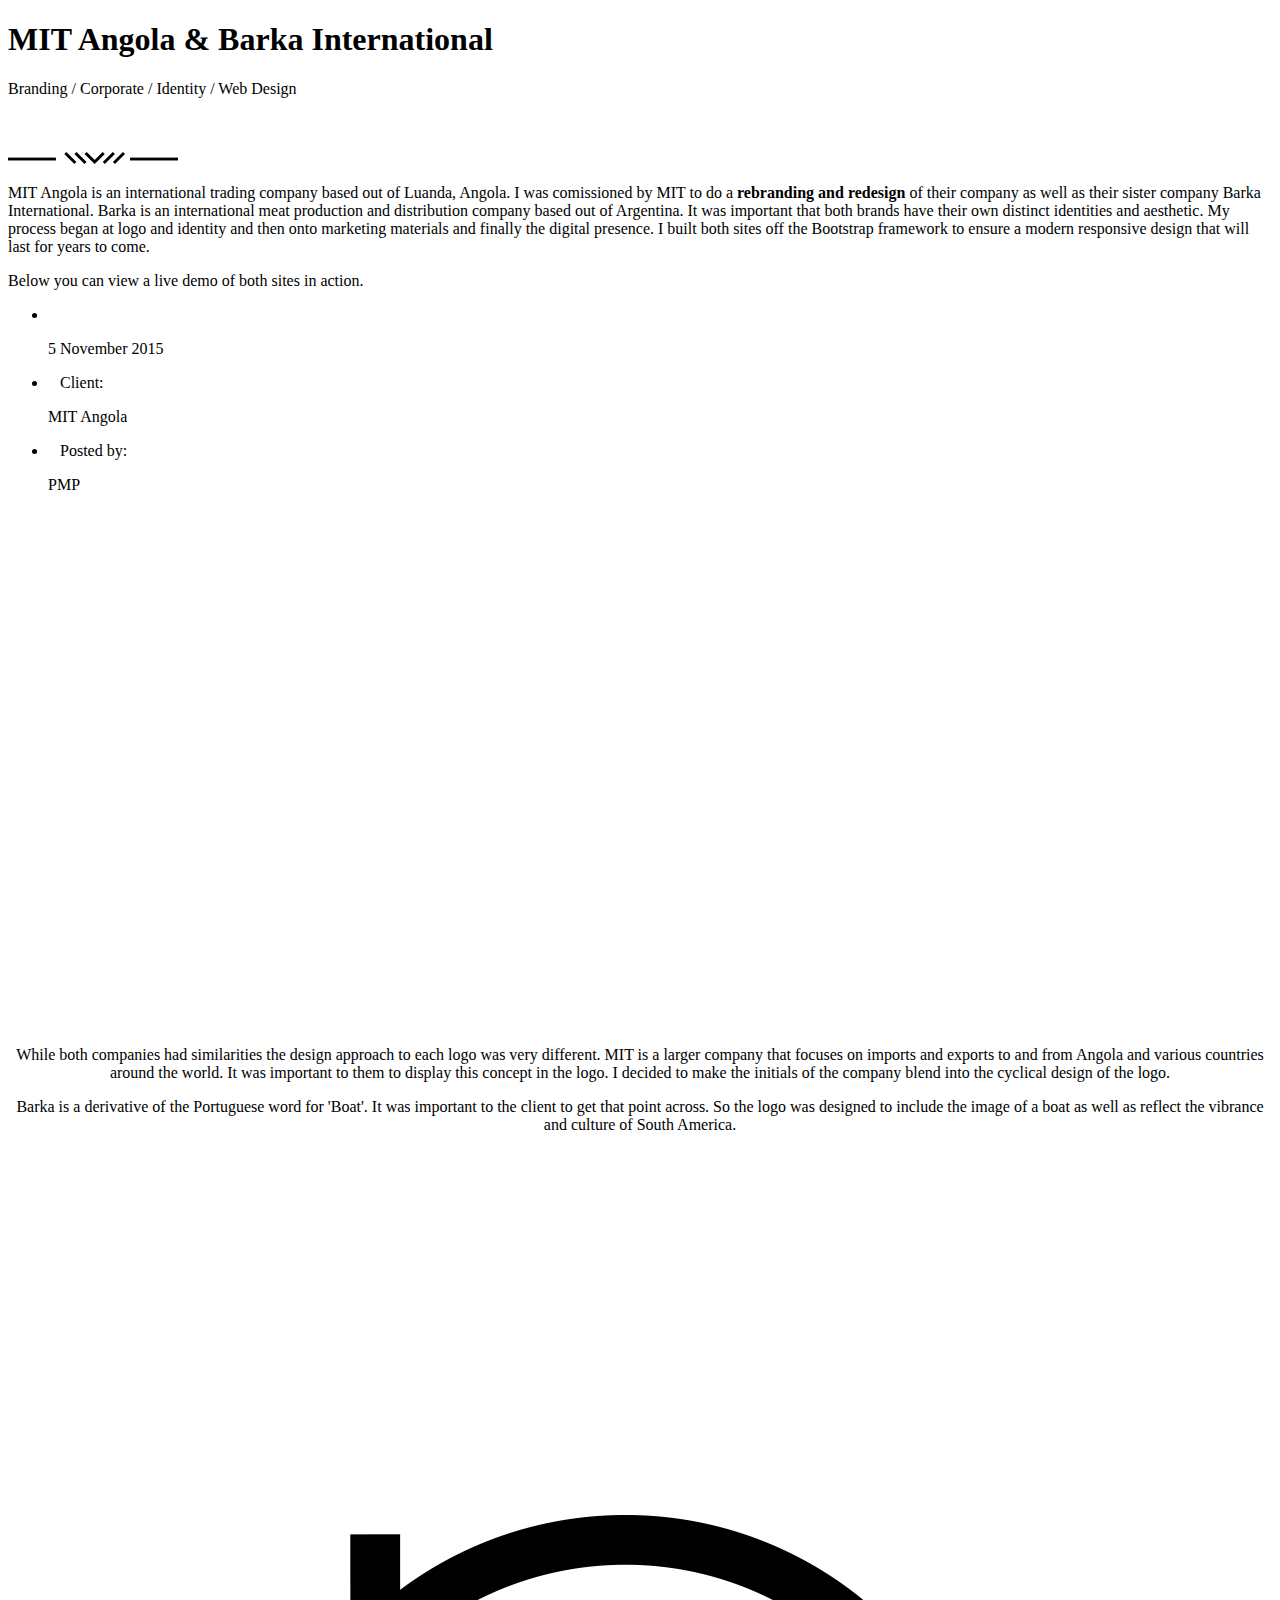
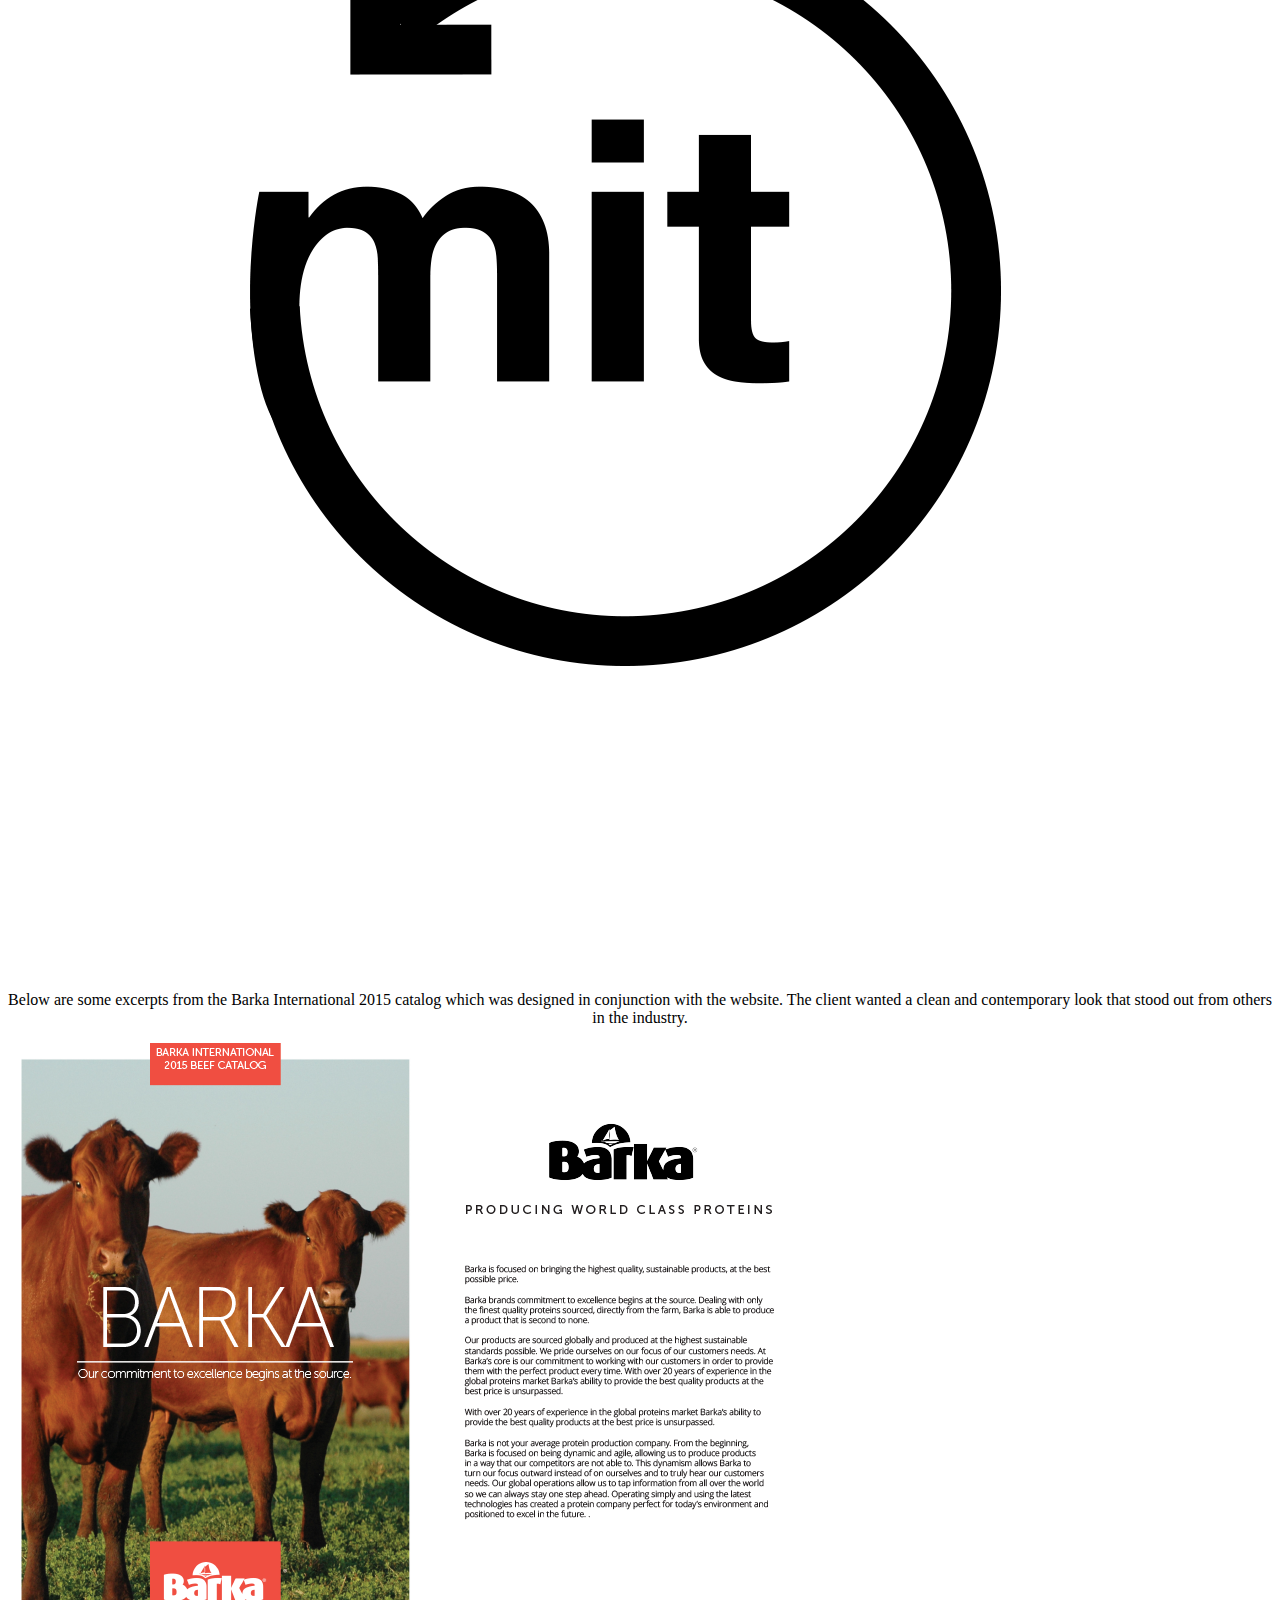
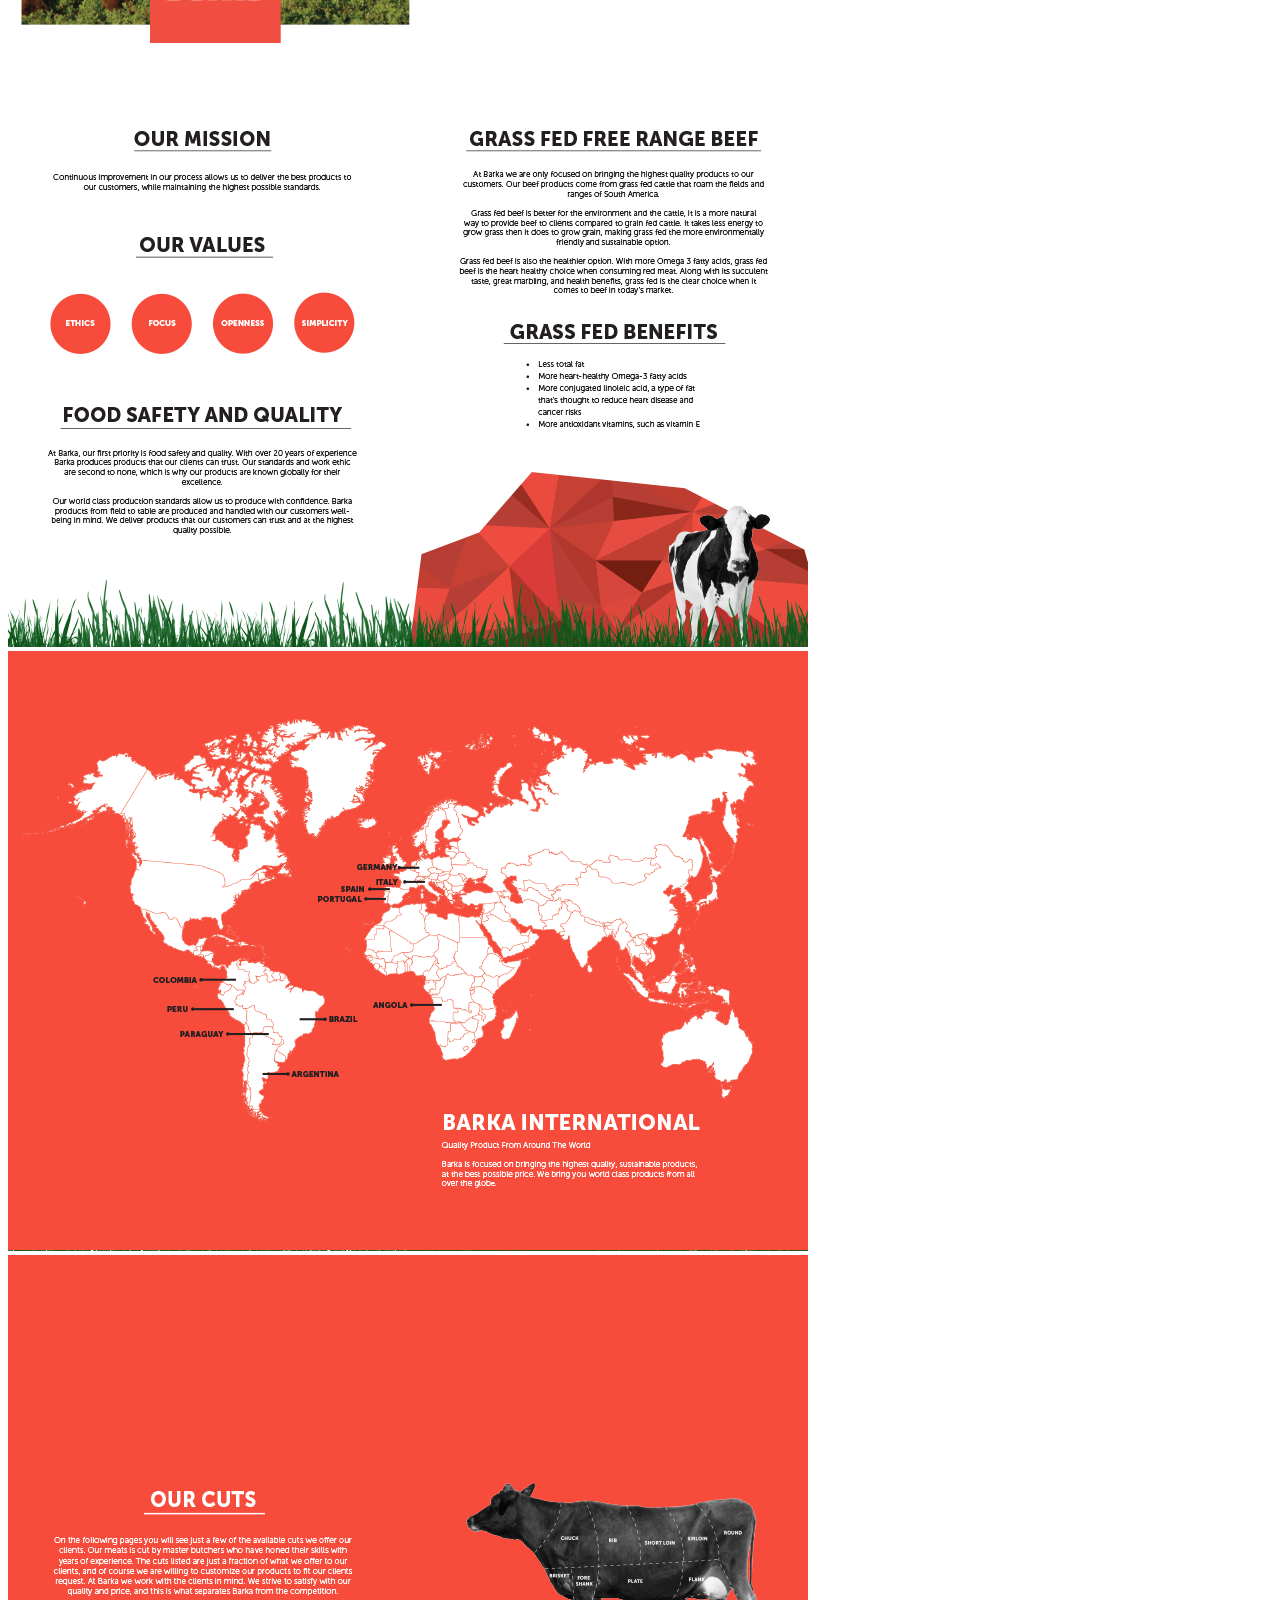
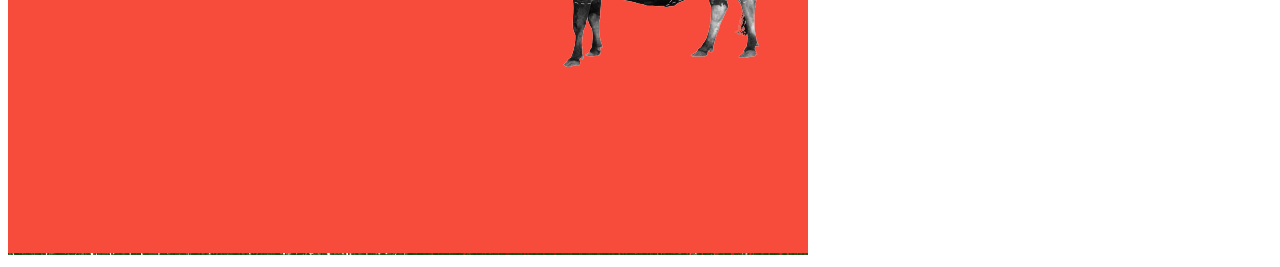
<file: mit-angola.html>
<!DOCTYPE html>
<html lang="en">

<head>
    <title>MIT Angola / Barka International</title>
    <meta content="width=device-width, initial-scale=1.0" name="viewport">
    <meta http-equiv="Content-Type" content="text/html; charset=UTF-8">
    <meta name="author" content=""/>
</head>


<body>


    <div id="transmitter">

        <section id="singlePageIntro">
            <div class="container">
                <div class="row text-center">
                    <h1>MIT Angola &amp; Barka International</h1>
                    <p>
                        Branding / Corporate / Identity / Web Design
                    </p>
                    <br><br>
                   
                    <div class="clearfix"></div>
                    <img class="center-block img-responsive separator" src="img/separatorBlack.png" alt="Separator">

                </div>
            </div>
        </section>


        <!--section-->
        <section id="singlePageContent" class="white">
            <div class="container">

                <!--content-->
                <div class="content">

                    <div class="row">

                        <div class="col-xs-12 col-sm-12 col-md-9 col-lg-9">
                            <!-- article-->
                            <div id="post">

                                <div id="caption">

                                    <p class="excerpt">MIT Angola is an international trading company based out of Luanda, Angola. I was comissioned by MIT to do a <strong>rebranding and redesign</strong> of their company as well as their sister company Barka International. Barka is an international meat production and distribution company based out of Argentina. It was important that both brands have their own distinct identities and aesthetic. My process began at logo and identity and then onto marketing materials and finally the digital presence. I built both sites off the Bootstrap framework to ensure a modern responsive design that will last for years to come. 
                                    </p>

                                    <p class="excerpt">
                                        Below you can view a live demo of both sites in action. 
                                    </p>

                                </div>
                            </div>
                            <!-- end article-->
                        </div>

                        <!--  info -->
                        <div class="col-xs-12 col-sm-12 col-md-3 col-lg-3">

                            <div class="singleProjectInfo">
                                <ul class="list">
                                    <li>
                                        <i class="fa fa-clock-o"></i>&nbsp;&nbsp;&nbsp;<p class="bold">5 November 2015</p>
                                    </li>

                                    <li>
                                        <i class="fa fa-info-circle"></i>&nbsp;&nbsp;&nbsp;Client: <p class="bold">MIT Angola</p>
                                    </li>

                                    <li>
                                        <i class="fa fa-user"></i>&nbsp;&nbsp;&nbsp;Posted by: <p class="bold">PMP</p>
                                    </li>
                                </ul>
                            </div>

                        </div>
                        <!--  end info -->

                    </div>

                    

                    <div class="row singleImageWrapper">
                        <div class="col-md-12">
                            <div class="videoWrapper">
                                <iframe width="853" height="480" src="https://www.youtube.com/embed/7Qnwr9Xa5PQ" frameborder="0" allowfullscreen></iframe>
                            </div>
                        </div>
                    </div>

                     <div id="caption">
                                    </br>
                                    </br>

                                    <p  align="center"> While both companies had similarities the design approach to each logo was very different. MIT is a larger company that focuses on imports and exports to and from Angola and various countries around the world. It was important to them to display this concept in the logo. I decided to make the initials of the company blend into the cyclical design of the logo. 
                                    </p>

                                    <p align="center">
                                        Barka is a derivative of the Portuguese word for 'Boat'. It was important to the client to get that point across. So the logo was designed to include the image of a boat as well as reflect the vibrance and culture of South America. 
                                    </p>

                                </div>

                    <div class="row singleImageWrapper" data-scroll-reveal="enter top move 30px over 1s after 0.2s">
                        <div class="col-md-12">
                            <img src="portfolio/mit_logos.png" alt="single project Info" class="img-responsive center-block">
                        </div>
                    </div>

                    <div id="caption">

                                    <p class="excerpt" align="center"> Below are some excerpts from the Barka International 2015 catalog which was designed in conjunction with the website. The client wanted a clean and contemporary look that stood out from others in the industry. 
                                    </p>





                    <div class="row singleImageWrapper" data-scroll-reveal="enter top move 30px over 1s after 0.2s">
                        <div class="col-md-6">
                            <img src="portfolio/barka_catalog.png" alt="Barka Catalog" class="img-responsive center-block">
                        </div>
                        <div class="col-md-6">
                            <img src="portfolio/barka_catalog2.png" alt="Barka Catalog" class="img-responsive center-block">
                        </div>

                    </div>

                     <div class="row singleImageWrapper" data-scroll-reveal="enter top move 30px over 1s after 0.2s">
                        <div class="col-md-6">
                            <img src="portfolio/barka_catalog4.png" alt="Barka Catalog" class="img-responsive center-block">
                        </div>
                        <div class="col-md-6">
                            <img src="portfolio/barka_catalog3.png" alt="Barka Catalog" class="img-responsive center-block">
                        </div>

                    </div>


                </div>
                <!--end content-->

            </div> <!-- /container -->

        </section>
        <!--end section-->

    </div>

    <script src="js/overlay.js"></script>
</body>

</html>
</file>
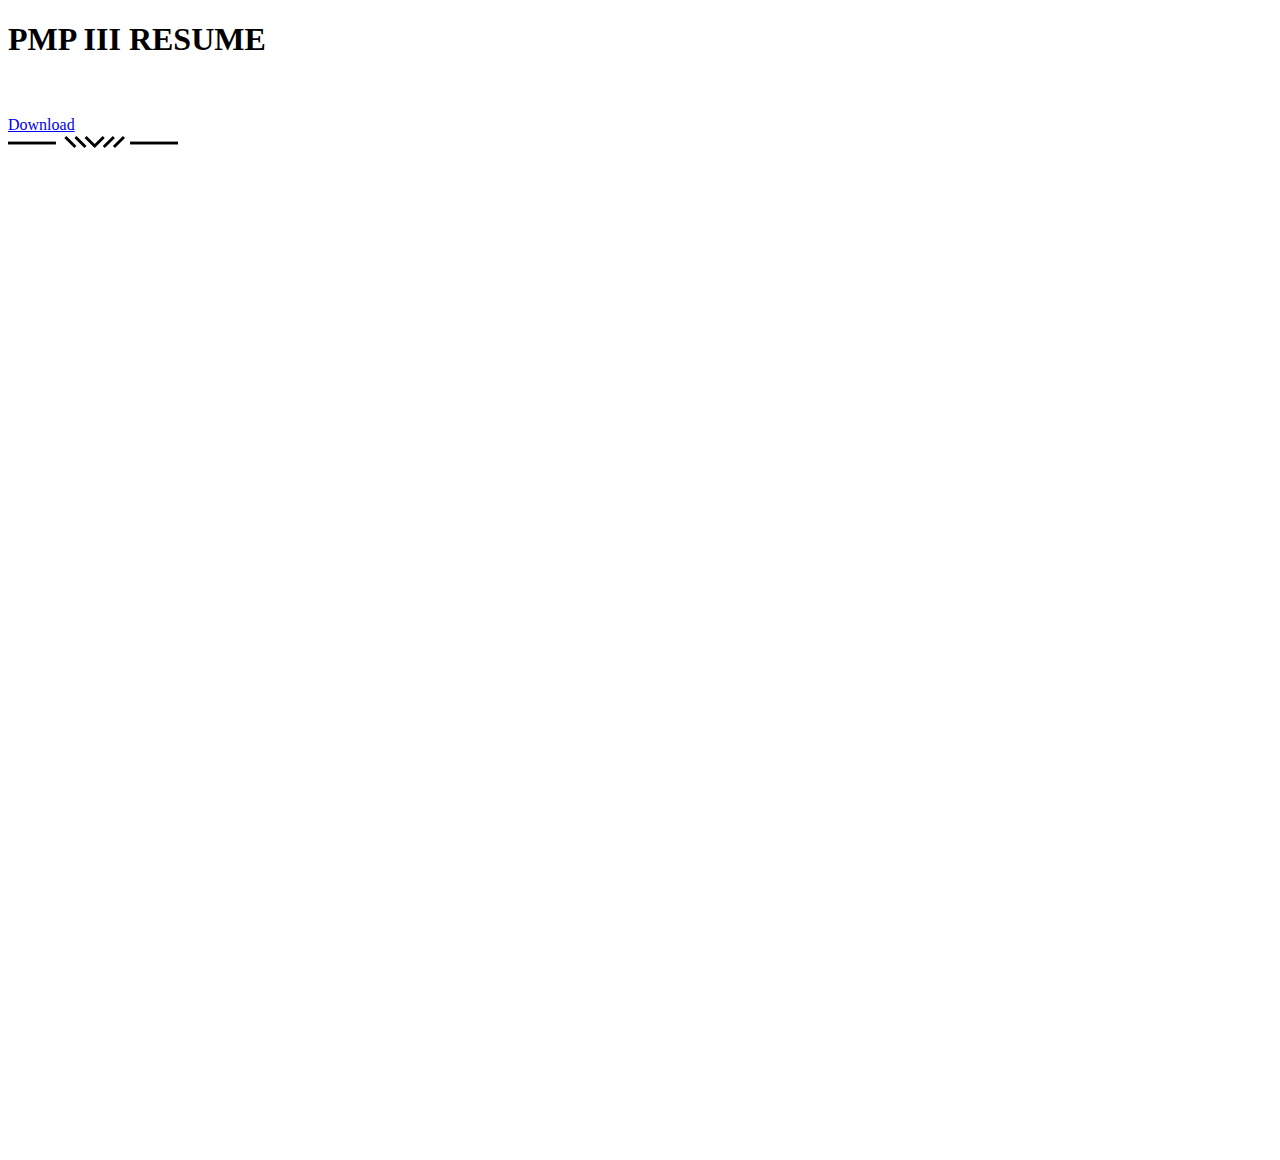
<file: pmp-resume.html>
<!DOCTYPE html>
<html lang="en">

<head>
    <title>Resume</title>
    <meta content="width=device-width, initial-scale=1.0" name="viewport">
    <meta http-equiv="Content-Type" content="text/html; charset=UTF-8">
    <meta name="author" content=""/>
</head>


<body>


    <div id="transmitter">

        <section id="singlePageIntro">
            <div class="container">
                <div class="row text-center">
                    <h1>PMP III RESUME</h1>
                    <p>
                    
                    </p>
                    <br><br>
                    
                    <a class="btn btn-default btn-black" target="_blank" href="img/pmp_resume.pdf" download="pmp_resume.pdf">
                        Download</a>
                    <div class="clearfix"></div>
                    <img class="center-block img-responsive separator" src="img/separatorBlack.png" alt="Separator">

                </div>
            </div>
        </section>


        <!--section-->
        <section id="singlePageContent" class="white">
            <div class="container">

                <!--content-->
                <div class="content">

                    <div class="row">

                        <div class="col-xs-12 col-sm-12 col-md-9 col-lg-9">
                            <!-- article-->
                            <div>

                                <div>

                            
                                    
                                    

                                </div>
                            </div>
                            <!-- end article-->
                        </div>

                        <!--  info -->
                        
                        <!--  end info -->

                    </div>

                    <div class="row singleImageWrapper" data-scroll-reveal="enter top move 30px over 1s after 0.2s">
                        <div class="col-md-12">
                        

                        <iframe src="img/pmp_resume.pdf" title="Pmp Resume" align="top" height="1000" width="100%" frameborder="0" scrolling="auto" target="Message"></iframe>
                            
                        </div>
                    </div>


                    


                </div>
                <!--end content-->

            </div> <!-- /container -->

        </section>
        <!--end section-->

    </div>

    <script src="js/overlay.js"></script>
</body>

</html>
</file>
